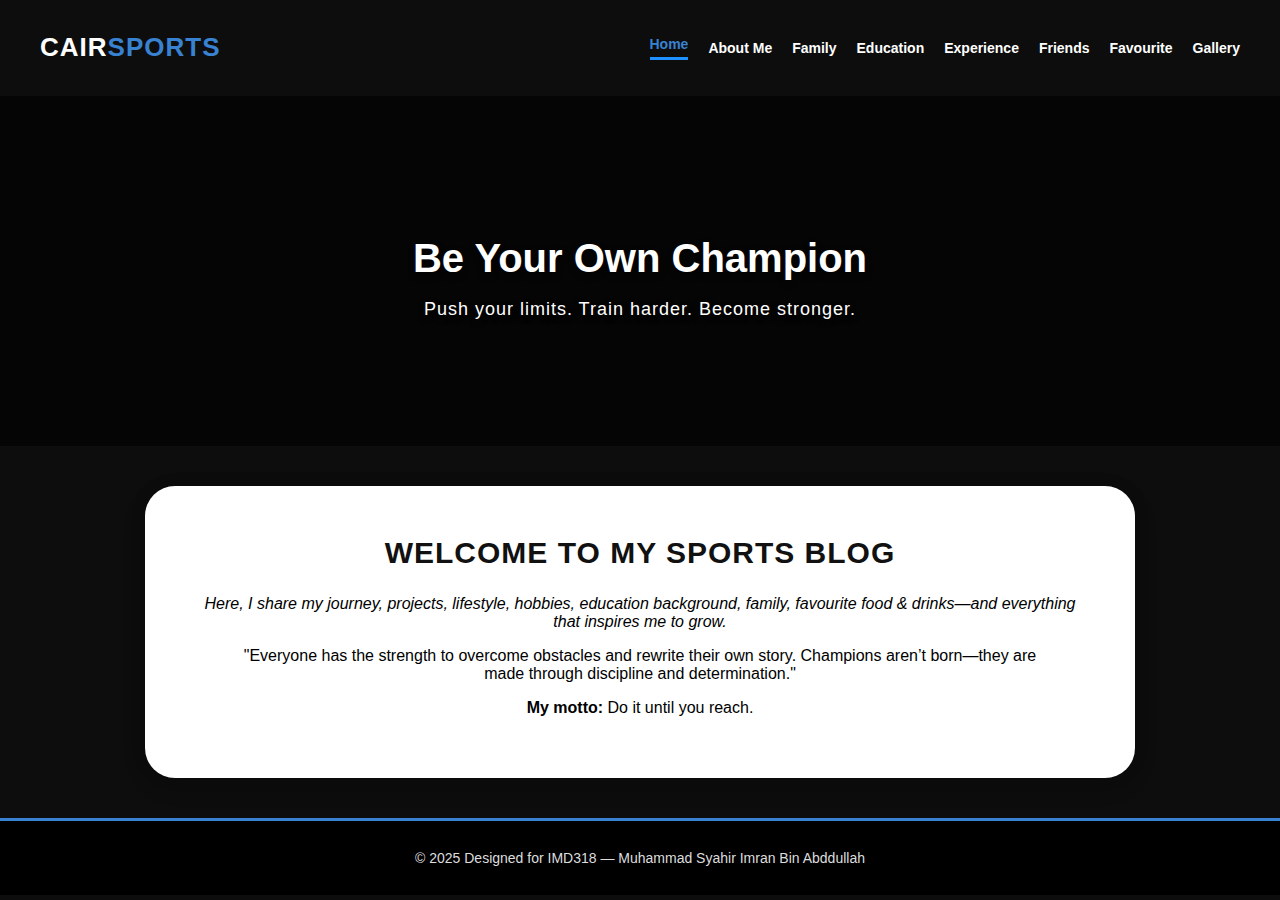
<file: index.html>
<!DOCTYPE html>
<html>
<head>
    <link rel="stylesheet" href="style.css">
    <title>Home - Cair's Sports Blog</title>
</head>

<body

<!-- HEADER -->
<header class="header">
    <h1 class="logo">CAIR<span>SPORTS</span></h1>

    <nav class="navbar">
        <a href="index.html" class="active">Home</a>
        <a href="aboutme.html">About Me</a>
        <a href="family.html">Family</a>
        <a href="education.html">Education</a>
        <a href="experience.html">Experience</a>
        <a href="friends.html">Friends</a>
        <a href="favourite.html">Favourite</a>
        <a href="gallery.html">Gallery</a>
    </nav>
</header>

<!-- HERO BANNER -->
<section class="hero">
    <div class="hero-text">
        <h2>Be Your Own Champion</h2>
        <p>Push your limits. Train harder. Become stronger.</p>
    </div>
</section>

<!-- MAIN CONTENT -->
<div class="content nike-card">
    <h2>Welcome to My Sports Blog</h2>

    <p class="intro">
        <em>Here, I share my journey, projects, lifestyle, hobbies, education background,
        family, favourite food & drinks—and everything that inspires me to grow.</em>
    </p>

    <blockquote class="nike-quote">
        <span class="quote-line"></span>
        "Everyone has the strength to overcome obstacles and rewrite their own story.
        Champions aren’t born—they are made through discipline and determination."
    </blockquote>

    <p class="motto"><strong>My motto:</strong> Do it until you reach.</p>
</div>

<!-- FOOTER -->
<footer class="footer">
    <p>&copy; 2025 Designed for IMD318 — Muhammad Syahir Imran Bin Abddullah</p>
</footer>

</body>
</html>
</file>
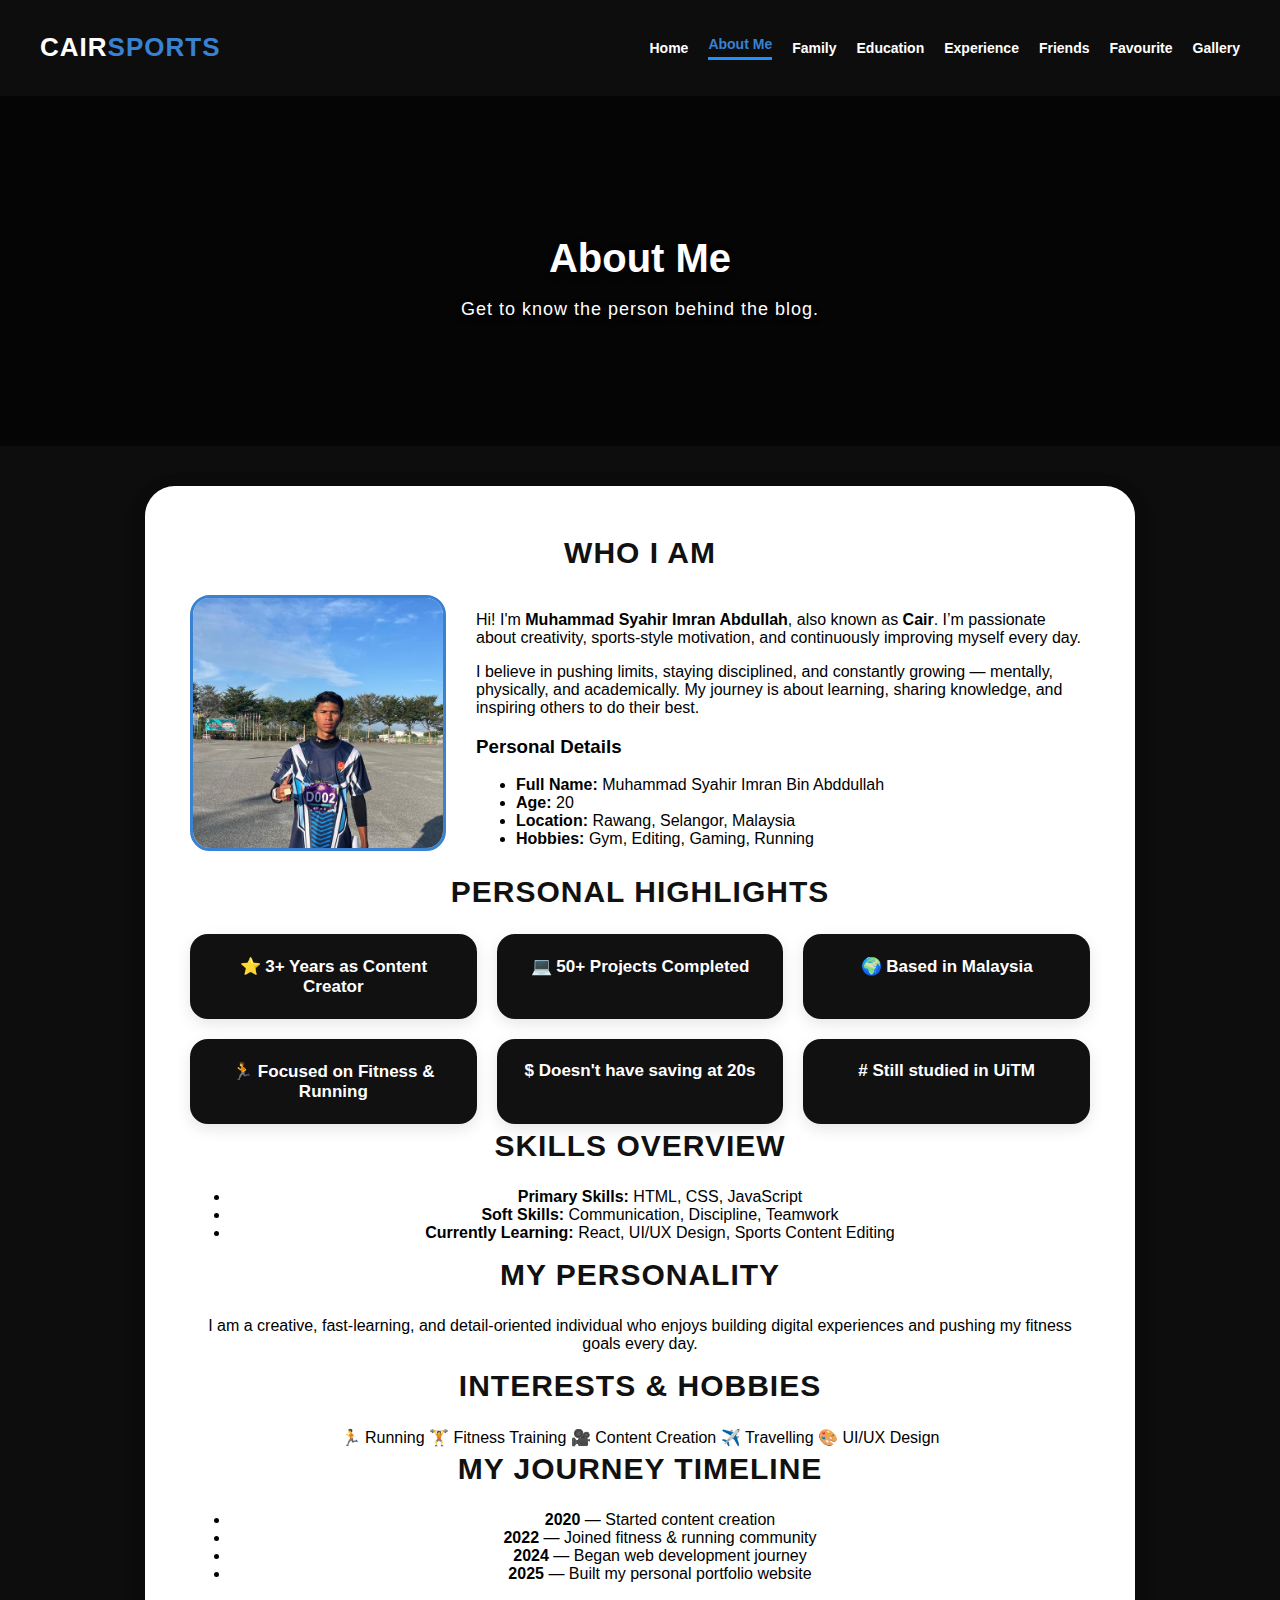
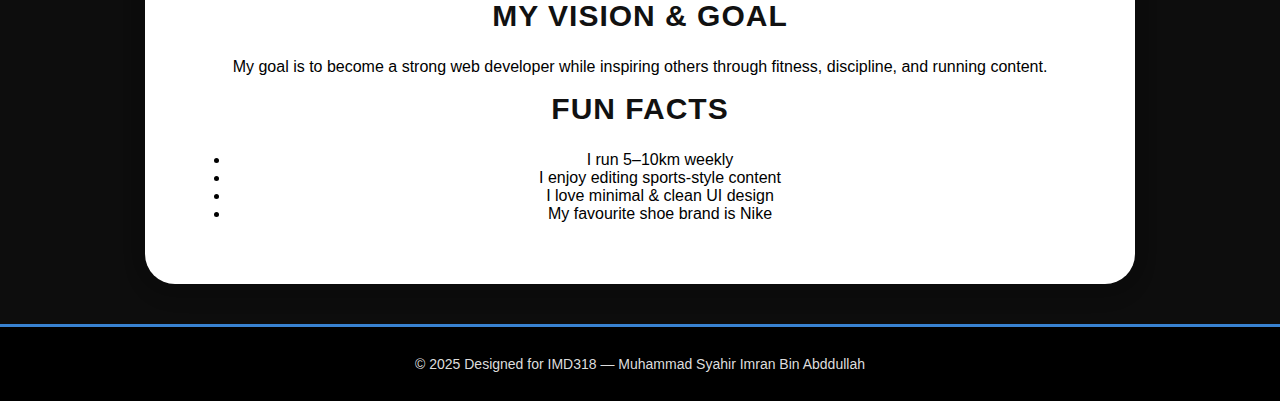
<file: aboutme.html>
<!DOCTYPE html>
<html lang="en">
<head>
    <meta charset="UTF-8">
    <meta-name="viewport" content="width=device-width, initial-scale=1.0">
    <title>About Me - Cair's Sports Blog</title>
    <link rel="stylesheet" href="style.css">
</head>

<body>

<!-- HEADER -->
<header class="header">
    <h1 class="logo">CAIR<span>SPORTS</span></h1>

    <nav class="navbar">
        <a href="index.html">Home</a>
        <a href="aboutme.html" class="active">About Me</a>
        <a href="family.html">Family</a>
        <a href="education.html">Education</a>
        <a href="experience.html">Experience</a>
        <a href="friends.html">Friends</a>
        <a href="favourite.html">Favourite</a>
        <a href="gallery.html">Gallery</a>
    </nav>
</header>

<!-- HERO BANNER -->
<section class="hero">
    <div class="hero-text">
        <h2>About Me</h2>
        <p>Get to know the person behind the blog.</p>
    </div>
</section>

<!-- MAIN CONTENT -->
<div class="content nike-card">

    <h2>Who I Am</h2>

    <div class="about-layout">

        <!-- PROFILE PHOTO -->
        <div class="about-image">
            <img src="yourphoto.jpg" alt="Profile Photo">
        </div>

        <!-- ABOUT INFO -->
        <div class="about-info">
            <p>
                Hi! I'm <b>Muhammad Syahir Imran Abdullah</b>, also known as <b>Cair</b>.  
                I’m passionate about creativity, sports-style motivation, 
                and continuously improving myself every day.
            </p>

            <p>
                I believe in pushing limits, staying disciplined, and constantly growing —  
                mentally, physically, and academically. My journey is about learning,  
                sharing knowledge, and inspiring others to do their best.
            </p>

            <h3>Personal Details</h3>
            <ul>
                <li><b>Full Name:</b> Muhammad Syahir Imran Bin Abddullah</li>
                <li><b>Age:</b> 20</li>
                <li><b>Location:</b> Rawang, Selangor, Malaysia</li>
                <li><b>Hobbies:</b> Gym, Editing, Gaming, Running</li>
            </ul>
        </div>

    </div>


    <!-- 1. PERSONAL HIGHLIGHTS -->
    <h2>Personal Highlights</h2>
    <div class="highlight-cards">
        <div class="card">⭐ 3+ Years as Content Creator</div>
        <div class="card">💻 50+ Projects Completed</div>
        <div class="card">🌍 Based in Malaysia</div>
        <div class="card">🏃 Focused on Fitness & Running</div>
        <div class="card">$ Doesn't have saving at 20s</div>
        <div class="card"># Still studied in UiTM</div>
    </div>


    <!-- 2. SKILLS OVERVIEW -->
    <h2>Skills Overview</h2>
    <ul class="skills-list">
        <li><b>Primary Skills:</b> HTML, CSS, JavaScript</li>
        <li><b>Soft Skills:</b> Communication, Discipline, Teamwork</li>
        <li><b>Currently Learning:</b> React, UI/UX Design, Sports Content Editing</li>
    </ul>


    <!-- 3. PERSONALITY -->
    <h2>My Personality</h2>
    <p class="personality">
        I am a creative, fast-learning, and detail-oriented individual who enjoys building
        digital experiences and pushing my fitness goals every day.
    </p>


    <!-- 4. INTERESTS / HOBBIES -->
    <h2>Interests & Hobbies</h2>
    <div class="hobby-tags">
        <span>🏃 Running</span>
        <span>🏋️ Fitness Training</span>
        <span>🎥 Content Creation</span>
        <span>✈️ Travelling</span>
        <span>🎨 UI/UX Design</span>
    </div>


    <!-- 5. TIMELINE -->
    <h2>My Journey Timeline</h2>
    <ul class="timeline">
        <li><b>2020</b> — Started content creation</li>
        <li><b>2022</b> — Joined fitness & running community</li>
        <li><b>2024</b> — Began web development journey</li>
        <li><b>2025</b> — Built my personal portfolio website</li>
    </ul>


    <!-- 6. VISION / GOAL -->
    <h2>My Vision & Goal</h2>
    <p class="vision">
        My goal is to become a strong web developer while inspiring others  
        through fitness, discipline, and running content.
    </p>


    <!-- 7. FUN FACTS -->
    <h2>Fun Facts</h2>
    <ul class="fun-facts">
        <li>I run 5–10km weekly</li>
        <li>I enjoy editing sports-style content</li>
        <li>I love minimal & clean UI design</li>
        <li>My favourite shoe brand is Nike</li>
    </ul>

</div>

<!-- FOOTER -->
<footer class="footer">
    <p>&copy; 2025 Designed for IMD318 — Muhammad Syahir Imran Bin Abddullah</p>
</footer>

</body>
</html>
</file>
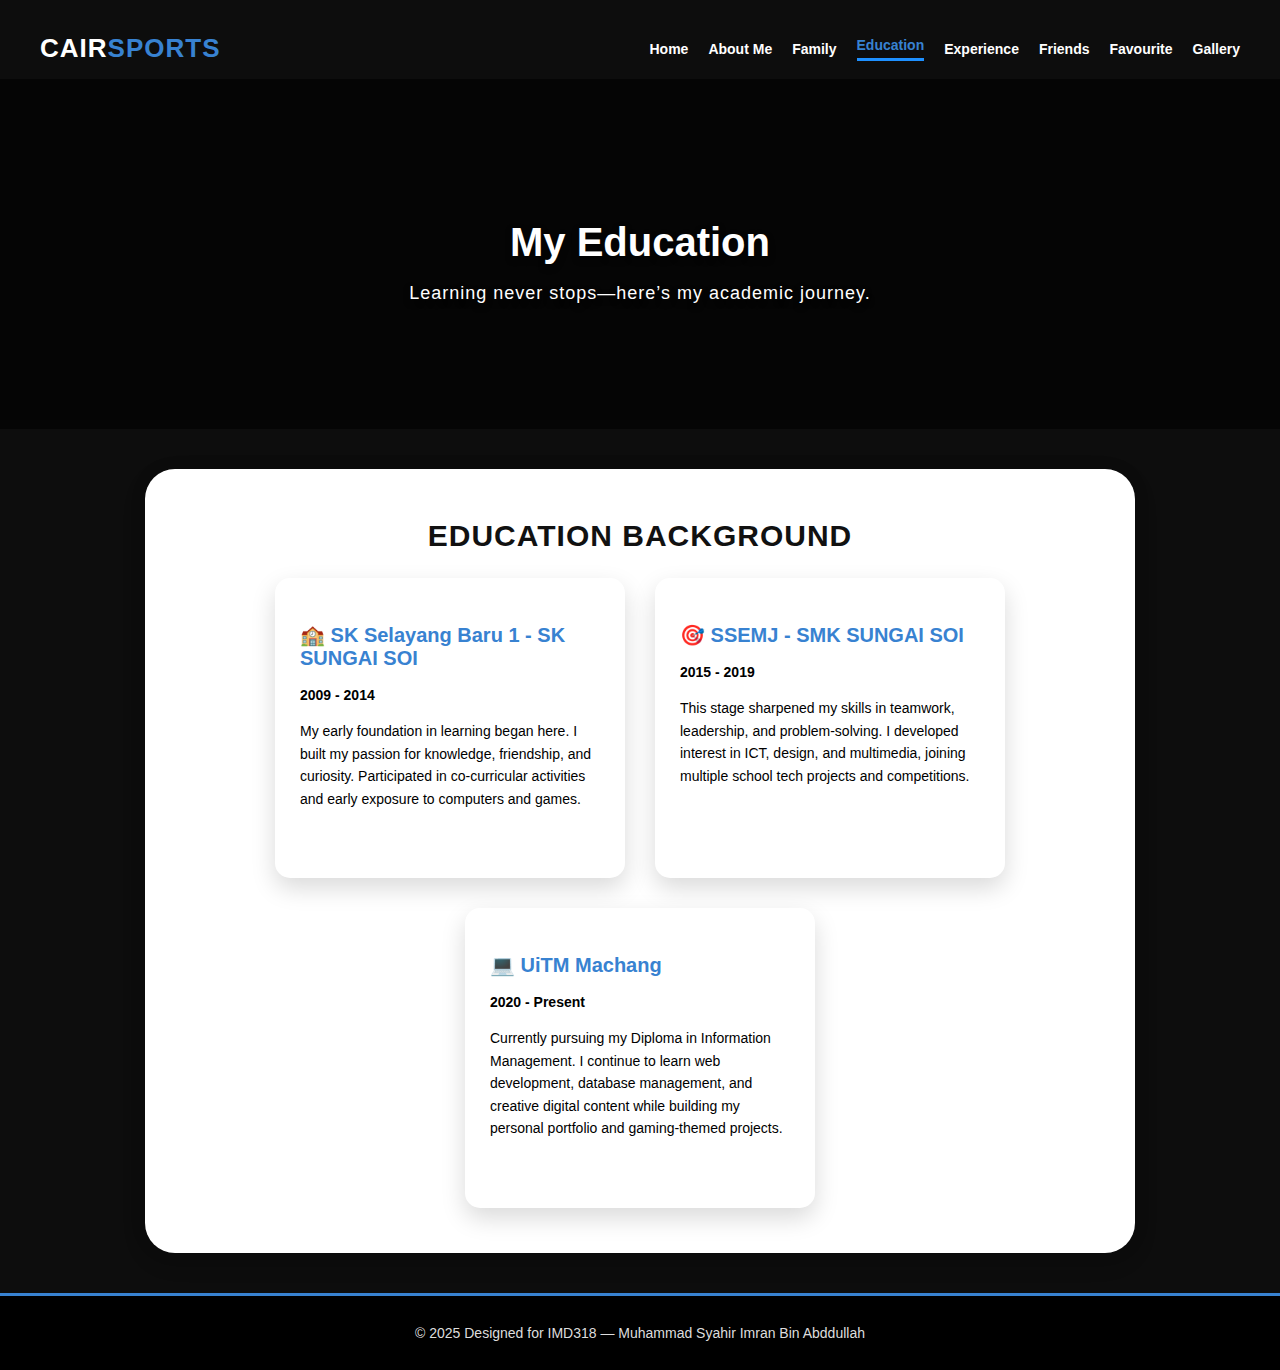
<file: education.html>
<!DOCTYPE html>
<html lang="en">
<head>
    <meta charset="UTF-8">
    <meta name="viewport" content="width=device-width, initial-scale=1.0">
    <title>Education - Cair's Sports Blog</title>
    <link rel="stylesheet" href="style.css">
</head>

<body>

<header class="header">
    <div class="logo">CAIR<span>SPORTS</span></div>
    <nav class="navbar">
        <a href="index.html">Home</a>
        <a href="about.html">About Me</a>
        <a href="family.html">Family</a>
        <a href="education.html" class="active">Education</a>
        <a href="experience.html">Experience</a>
        <a href="friends.html">Friends</a>
        <a href="favourite.html">Favourite</a>
        <a href="gallery.html">Gallery</a>
    </nav>
</header>

<section class="hero">
<div class="hero-text">
 <h2>My Education</h2>
 <p>Learning never stops—here’s my academic journey.</p>
</div>
</section>

<div class="content nike-card">

<h2>Education Background</h2>

<div id="card-view-container" class="education-layout">

<div class="education-item education-card-clickable" id="edu1-card">
<h3>🏫 SK Selayang Baru 1 - SK SUNGAI SOI</h3>
 <p><strong>2009 - 2014</strong></p>
<p>
My early foundation in learning began here. I built my passion for knowledge, friendship, and curiosity. Participated in co-curricular activities and early exposure to computers and games.
</p>
</div>

 <div class="education-item education-card-clickable" id="edu2-card">
 <h3>🎯 SSEMJ - SMK SUNGAI SOI</h3>
<p><strong>2015 - 2019</strong></p>
 <p>
 This stage sharpened my skills in teamwork, leadership, and problem-solving. I developed interest in ICT, design, and multimedia, joining multiple school tech projects and competitions.
 </p>
 </div>

<div class="education-item education-card-clickable" id="edu3-card">
 <h3>💻 UiTM Machang</h3>
<p><strong>2020 - Present</strong></p>
<p>
Currently pursuing my Diploma in Information Management. I continue to learn web development, database management, and creative digital content while building my personal portfolio and gaming-themed projects.
 </p>
 </div>

 </div>
 <div id="detail-view-container" style="display: none;">
 <button id="back-button-education">← Back to Education</button>

 <div id="detail-content-education" class="detail-layout">
 </div>
 </div>
</div>
<footer class="footer">
<p>&copy; 2025 Designed for IMD318 — Muhammad Syahir Imran Bin Abddullah</p>
</footer>

<script src="script.js"></script>

</body>
</html>
</file>
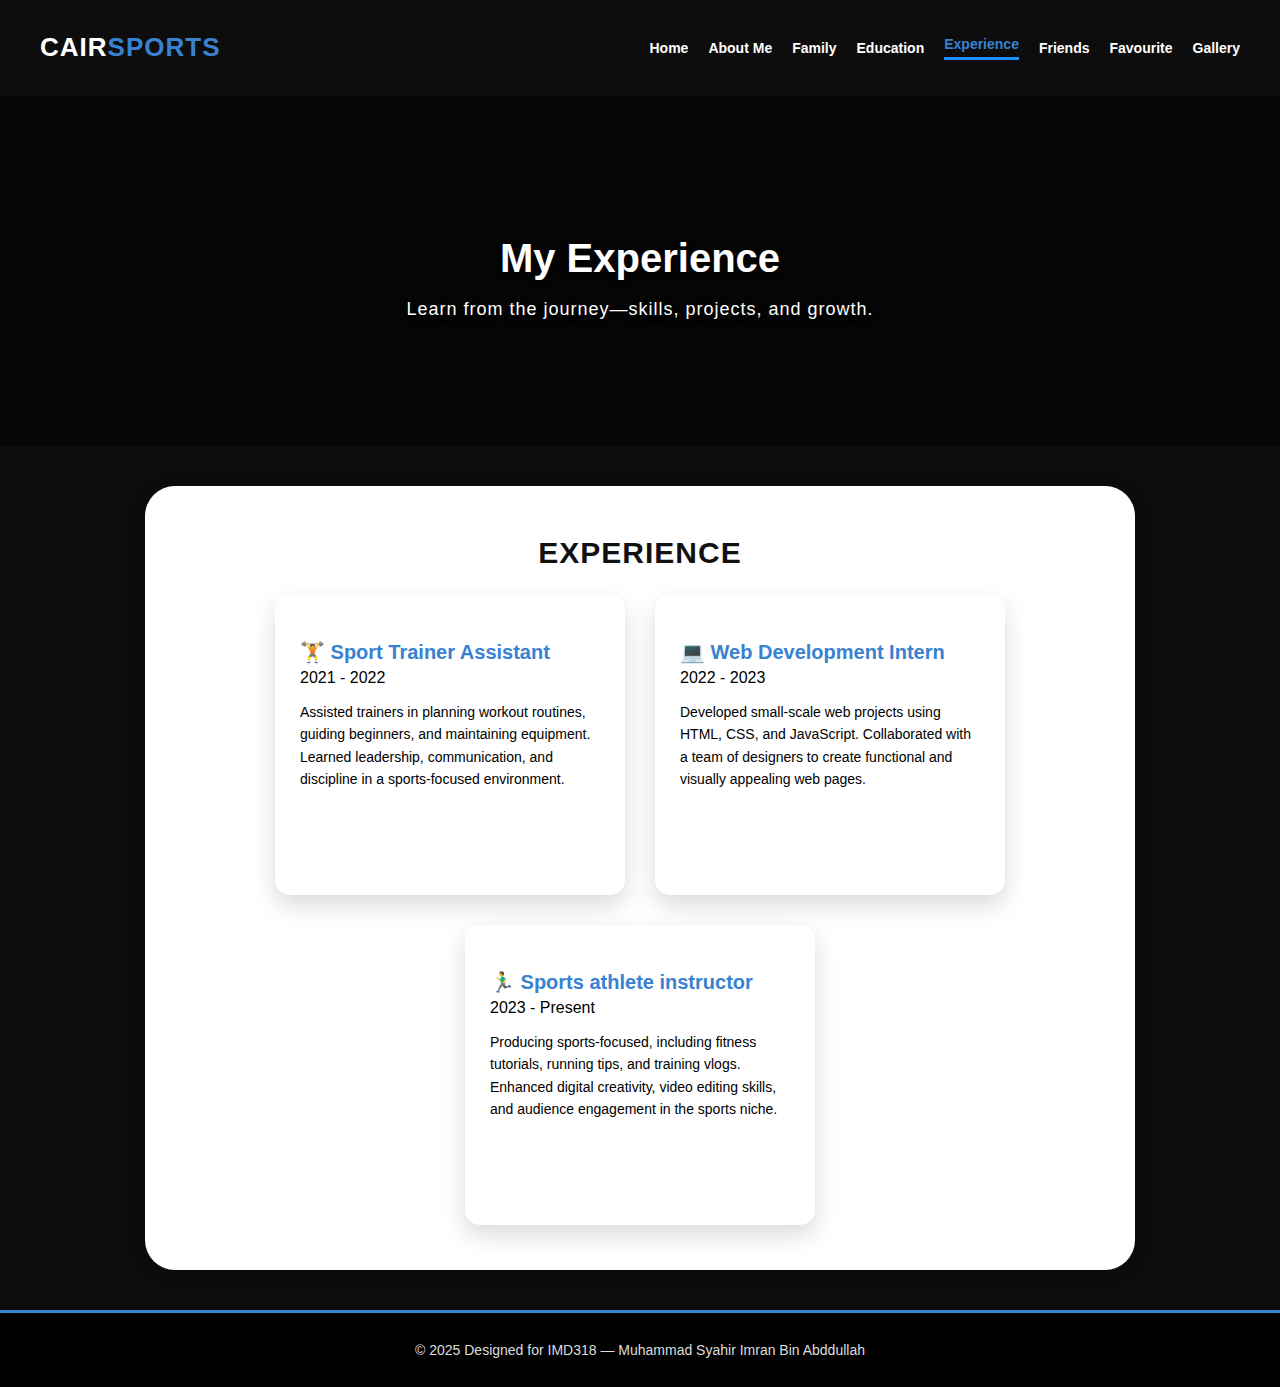
<file: experience.html>
<!DOCTYPE html>
<html lang="en">
<head>
    <meta charset="UTF-8">
    <meta name="viewport" content="width=device-width, initial-scale=1.0">
    <title>Experience - Cair's Sports Blog</title>
    <link rel="stylesheet" href="style.css">
</head>
<body>

<!-- HEADER -->
<header class="header">
    <h1 class="logo">CAIR<span>SPORTS</span></h1>

    <nav class="navbar">
        <a href="index.html">Home</a>
        <a href="aboutme.html">About Me</a>
        <a href="family.html">Family</a>
        <a href="education.html">Education</a>
        <a href="experience.html" class="active">Experience</a>
        <a href="friends.html">Friends</a>
        <a href="favourite.html">Favourite</a>
        <a href="gallery.html">Gallery</a>
    </nav>
</header>

<!-- HERO BANNER -->
<section class="hero">
    <div class="hero-text">
        <h2>My Experience</h2>
        <p>Learn from the journey—skills, projects, and growth.</p>
    </div>
</section>

<!-- MAIN CONTENT -->
<div class="content nike-card">

    <h2>Experience</h2>

    <div class="experience-layout">

        <!-- EXPERIENCE ITEM 1 -->
        <div class="experience-item">
            <h3>🏋️ Sport Trainer Assistant</h3>
            <span>2021 - 2022</span>
            <p>
                Assisted trainers in planning workout routines, guiding beginners, and maintaining equipment.
                Learned leadership, communication, and discipline in a sports-focused environment.
            </p>
        </div>

        <!-- EXPERIENCE ITEM 2 -->
        <div class="experience-item">
            <h3>💻 Web Development Intern</h3>
            <span>2022 - 2023</span>
            <p>
                Developed small-scale web projects using HTML, CSS, and JavaScript. Collaborated with a team of designers
                to create functional and visually appealing web pages.
            </p>
        </div>

        <!-- EXPERIENCE ITEM 3 -->
        <div class="experience-item">
            <h3>🏃‍♂️ Sports athlete instructor</h3>
            <span>2023 - Present</span>
            <p>
                Producing sports-focused, including fitness tutorials, running tips, and training vlogs.  
                Enhanced digital creativity, video editing skills, and audience engagement in the sports niche.
            </p>
        </div>

    </div>
</div>

<!-- FOOTER -->
<footer class="footer">
    <p>&copy; 2025 Designed for IMD318 — Muhammad Syahir Imran Bin Abddullah</p>
</footer>

</body>
</html>
</file>
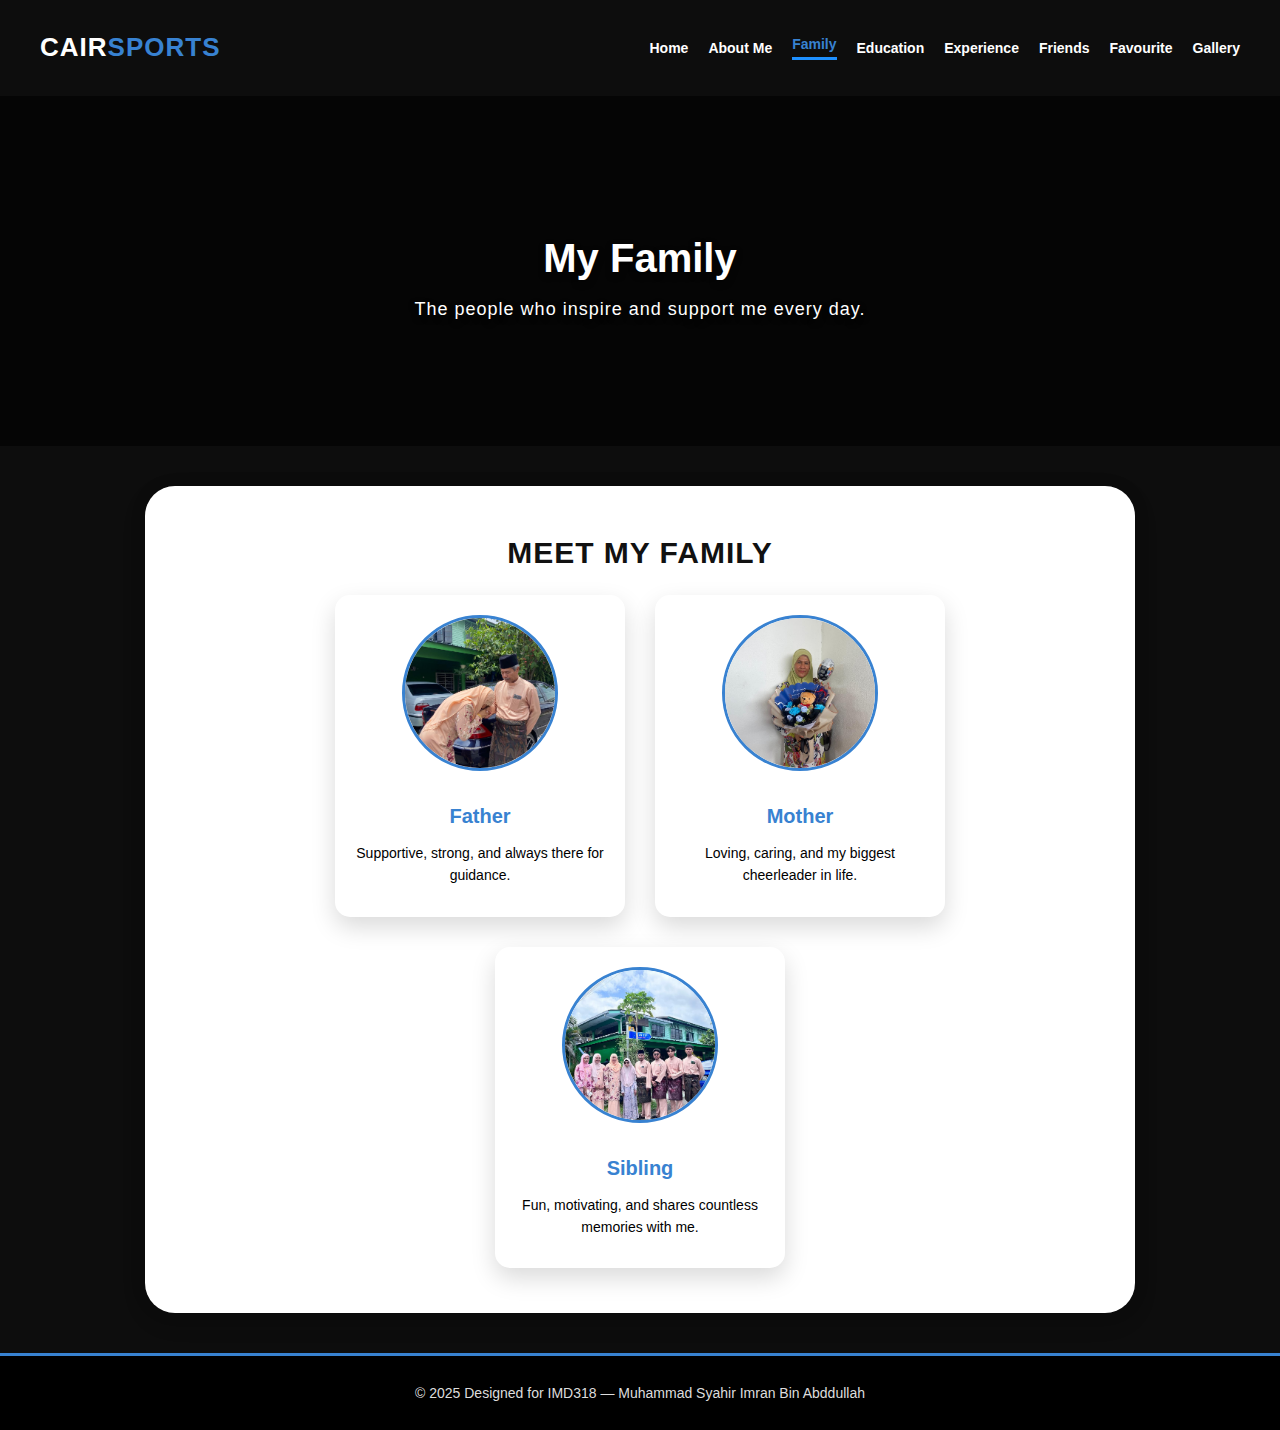
<file: family.html>
<!DOCTYPE html>
<html lang="en">
<head>
    <meta charset="UTF-8">
    <meta name="viewport" content="width=device-width, initial-scale=1.0">
    <title>Family - Cair's Sports Blog</title>
    <link rel="stylesheet" href="style.css">
</head>

<body>

<header class="header">
    <h1 class="logo">CAIR<span>SPORTS</span></h1>

    <nav class="navbar">
        <a href="index.html">Home</a>
        <a href="aboutme.html">About Me</a>
        <a href="family.html" class="active">Family</a>
        <a href="education.html">Education</a>
        <a href="experience.html">Experience</a>
        <a href="friends.html">Friends</a>
        <a href="favourite.html">Favourite</a>
        <a href="gallery.html">Gallery</a>
    </nav>
</header>

<section class="hero">
    <div class="hero-text">
        <h2>My Family</h2>
        <p>The people who inspire and support me every day.</p>
    </div>
</section>

<div class="content nike-card">

    <h2>Meet My Family</h2>

    <div id="card-view-container" class="family-layout">

        <div class="family-member family-card" id="father-card">
            <img src="father.jpg" alt="Father Photo">
            <h3>Father</h3>
            <p>Supportive, strong, and always there for guidance.</p>
        </div>

        <div class="family-member family-card" id="mother-card">
            <img src="mother.jpg" alt="Mother Photo">
            <h3>Mother</h3>
            <p>Loving, caring, and my biggest cheerleader in life.</p>
        </div>

        <div class="family-member family-card" id="sibling-card">
            <img src="sibling.jpg" alt="Sibling Photo">
            <h3>Sibling</h3>
            <p>Fun, motivating, and shares countless memories with me.</p>
        </div>

    </div>
    <div id="detail-view-container" style="display: none;">
        <button id="back-button">← Back to Family</button>

        <div id="detail-content" class="detail-layout">
            </div>
    </div>
    </div>
<footer class="footer">
    <p>&copy; 2025 Designed for IMD318 — Muhammad Syahir Imran Bin Abddullah</p>
</footer>
<script src="script.js"></script>
</body>
</html>
</file>
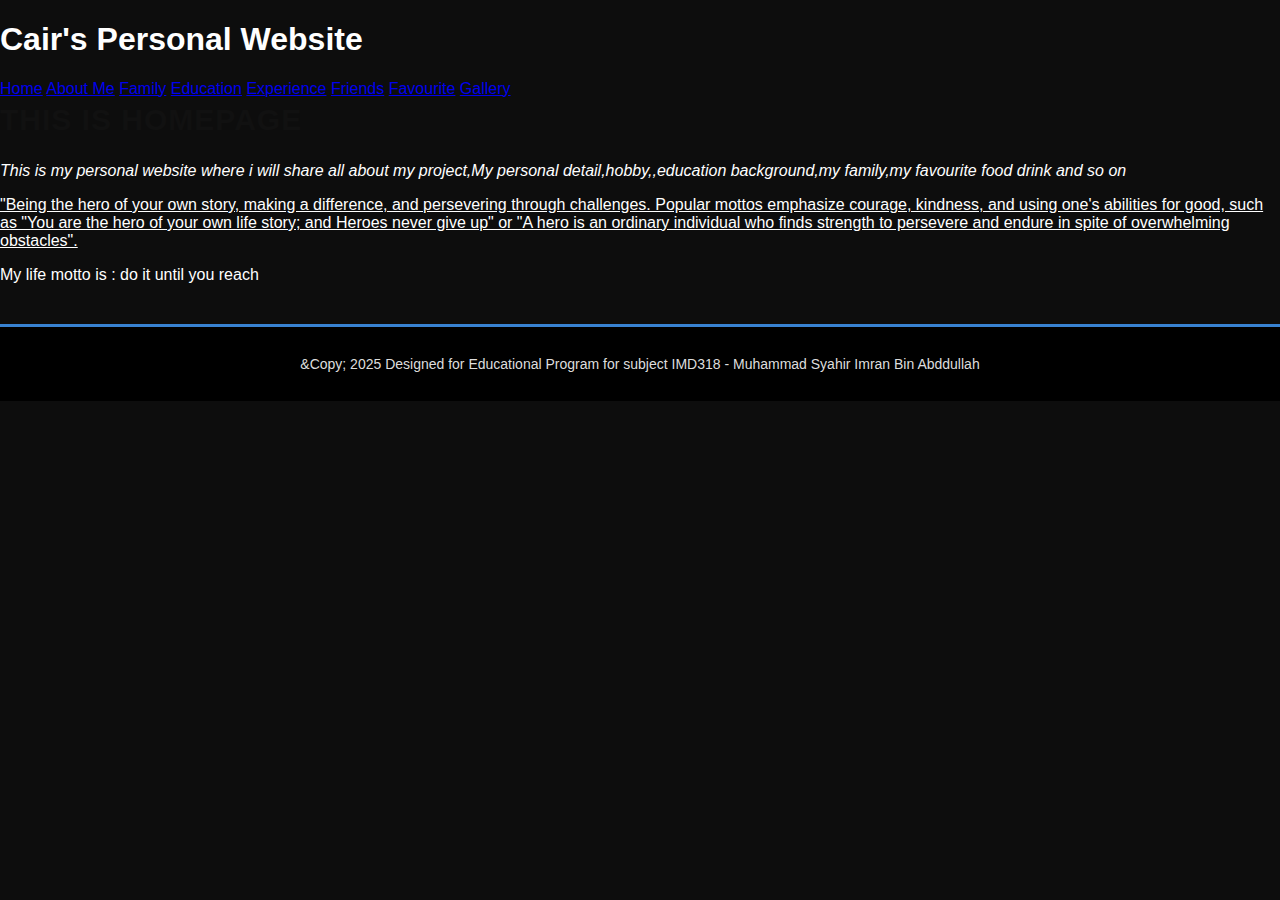
<file: family77.html>
<!DOCTYPE html>
<html>
<head>
	<link rel="stylesheet" href="style.css">
	<title>Home Page</title>
</head>
<body>
<h1><b>Cair's Personal Website</b></h1>

<nav>
	<a href="#Index">Home</a>
	<a href="about me.html">About Me</a>
	<a href="#Family">Family</a>
	<a href="#Education">Education</a>
	<a href="#Experience">Experience</a>
	<a href="#Friends">Friends</a>
	<a href="#Favourite">Favourite</a>
	<a href="#Gallery">Gallery</a>
</nav>

<!--- Website content here--->
<div class="content">
	<h2>This is Homepage</h2>
	<p><em>This is my personal website where i will share all about my project,My personal detail,hobby,,education background,my family,my favourite food drink and so on</em></p>

	<p><u>"Being the hero of your own story, making a difference, and persevering through challenges. Popular mottos emphasize courage, kindness, and using one's abilities for good, such as "You are the hero of your own life story; and Heroes never give up" or "A hero is an ordinary individual who finds strength to persevere and endure in spite of overwhelming obstacles".</u></p>

	<p>My life motto is : do it until you reach</p>
</div>

<footer class="footer">
	<p>&Copy; 2025 Designed for Educational Program for subject IMD318 - Muhammad Syahir Imran Bin Abddullah</p>
</html>
</file>
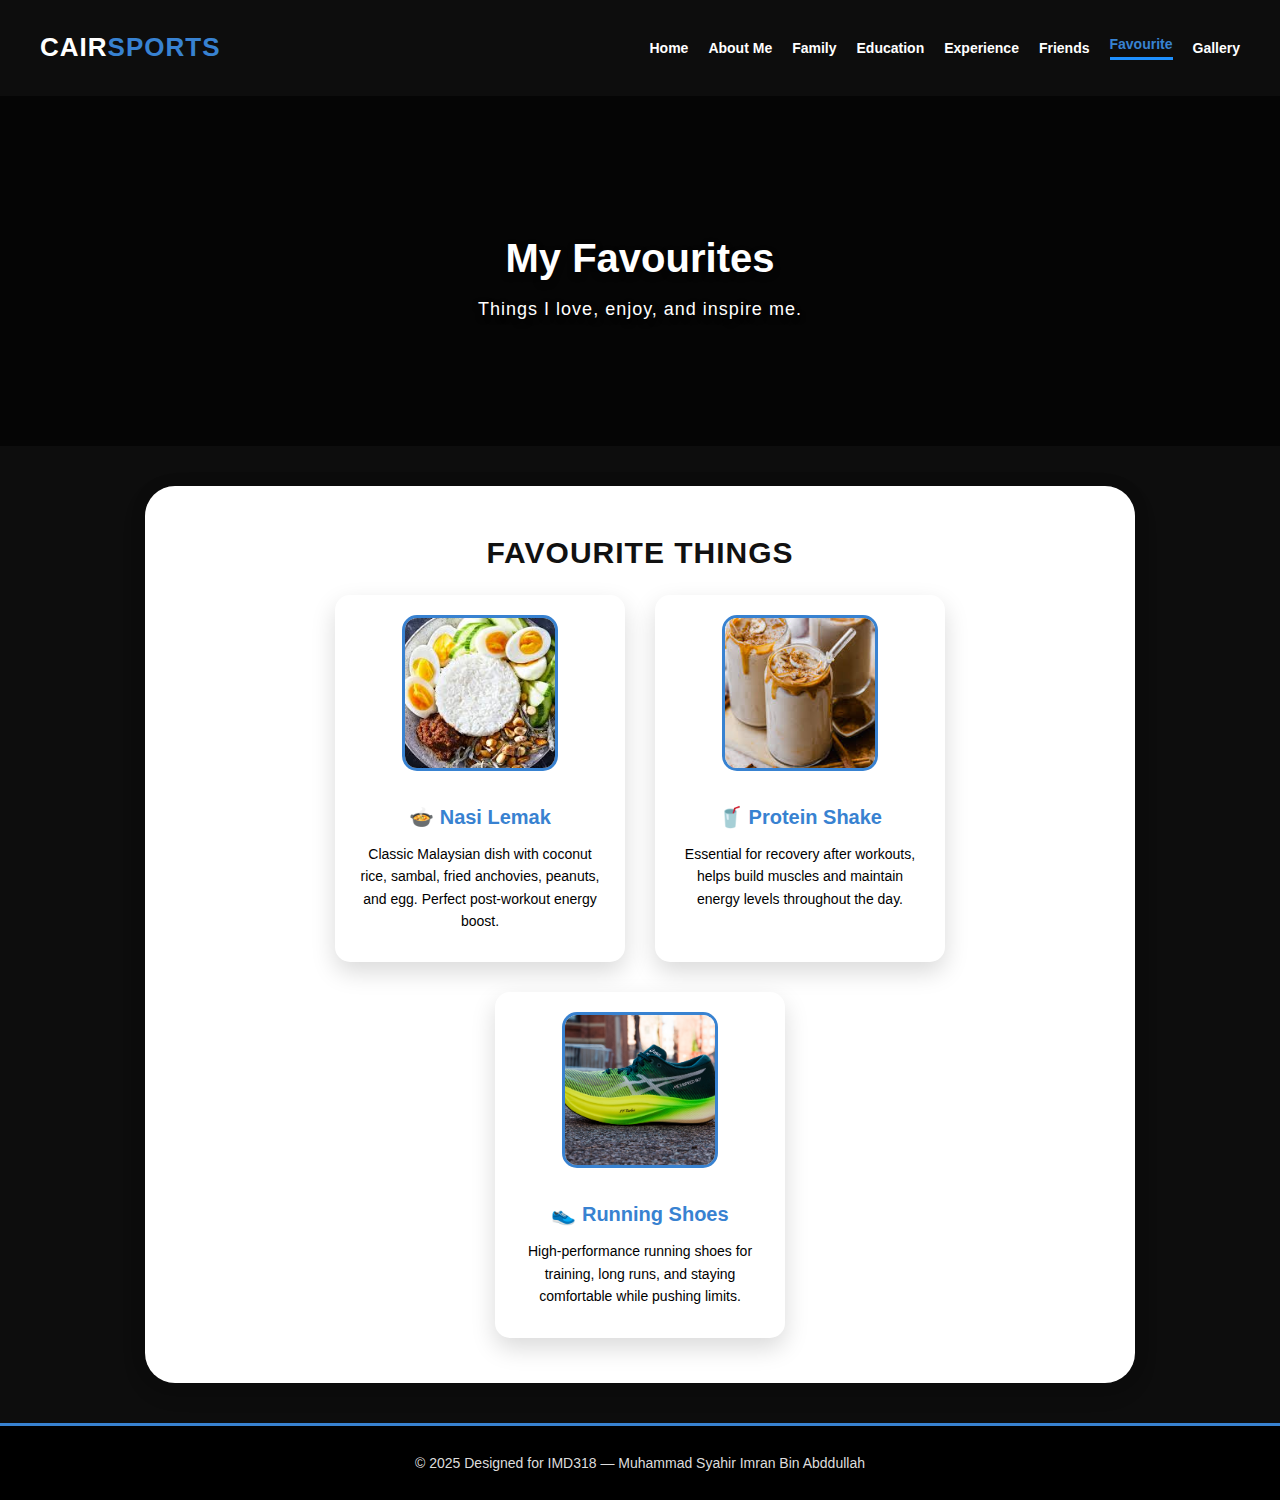
<file: favourite.html>
<!DOCTYPE html>
<html lang="en">
<head>
    <meta charset="UTF-8">
    <meta name="viewport" content="width=device-width, initial-scale=1.0">
    <title>Favourite - Cair's Sports Blog</title>
    <link rel="stylesheet" href="style.css">
</head>
<body>

<!-- HEADER -->
<header class="header">
    <h1 class="logo">CAIR<span>SPORTS</span></h1>

    <nav class="navbar">
        <a href="index.html">Home</a>
        <a href="aboutme.html">About Me</a>
        <a href="family.html">Family</a>
        <a href="education.html">Education</a>
        <a href="experience.html">Experience</a>
        <a href="friends.html">Friends</a>
        <a href="favourite.html" class="active">Favourite</a>
        <a href="gallery.html">Gallery</a>
    </nav>
</header>

<!-- HERO BANNER -->
<section class="hero">
    <div class="hero-text">
        <h2>My Favourites</h2>
        <p>Things I love, enjoy, and inspire me.</p>
    </div>
</section>

<!-- MAIN CONTENT -->
<div class="content nike-card">

    <h2>Favourite Things</h2>

    <div class="favourite-layout">

        <!-- FOOD -->
        <div class="favourite-item">
            <img src="food.jpg" alt="Favourite Food">
            <h3>🍲 Nasi Lemak</h3>
            <p>Classic Malaysian dish with coconut rice, sambal, fried anchovies, peanuts, and egg. Perfect post-workout energy boost.</p>
        </div>

        <!-- DRINK -->
        <div class="favourite-item">
            <img src="drink.jpg" alt="Favourite Drink">
            <h3>🥤 Protein Shake</h3>
            <p>Essential for recovery after workouts, helps build muscles and maintain energy levels throughout the day.</p>
        </div>

        <!-- SPORTS GEAR -->
        <div class="favourite-item">
            <img src="gear.jpg" alt="Favourite Sports Gear">
            <h3>👟 Running Shoes</h3>
            <p>High-performance running shoes for training, long runs, and staying comfortable while pushing limits.</p>
        </div>

    </div>
</div>

<!-- FOOTER -->
<footer class="footer">
    <p>&copy; 2025 Designed for IMD318 — Muhammad Syahir Imran Bin Abddullah</p>
</footer>

</body>
</html>
</file>
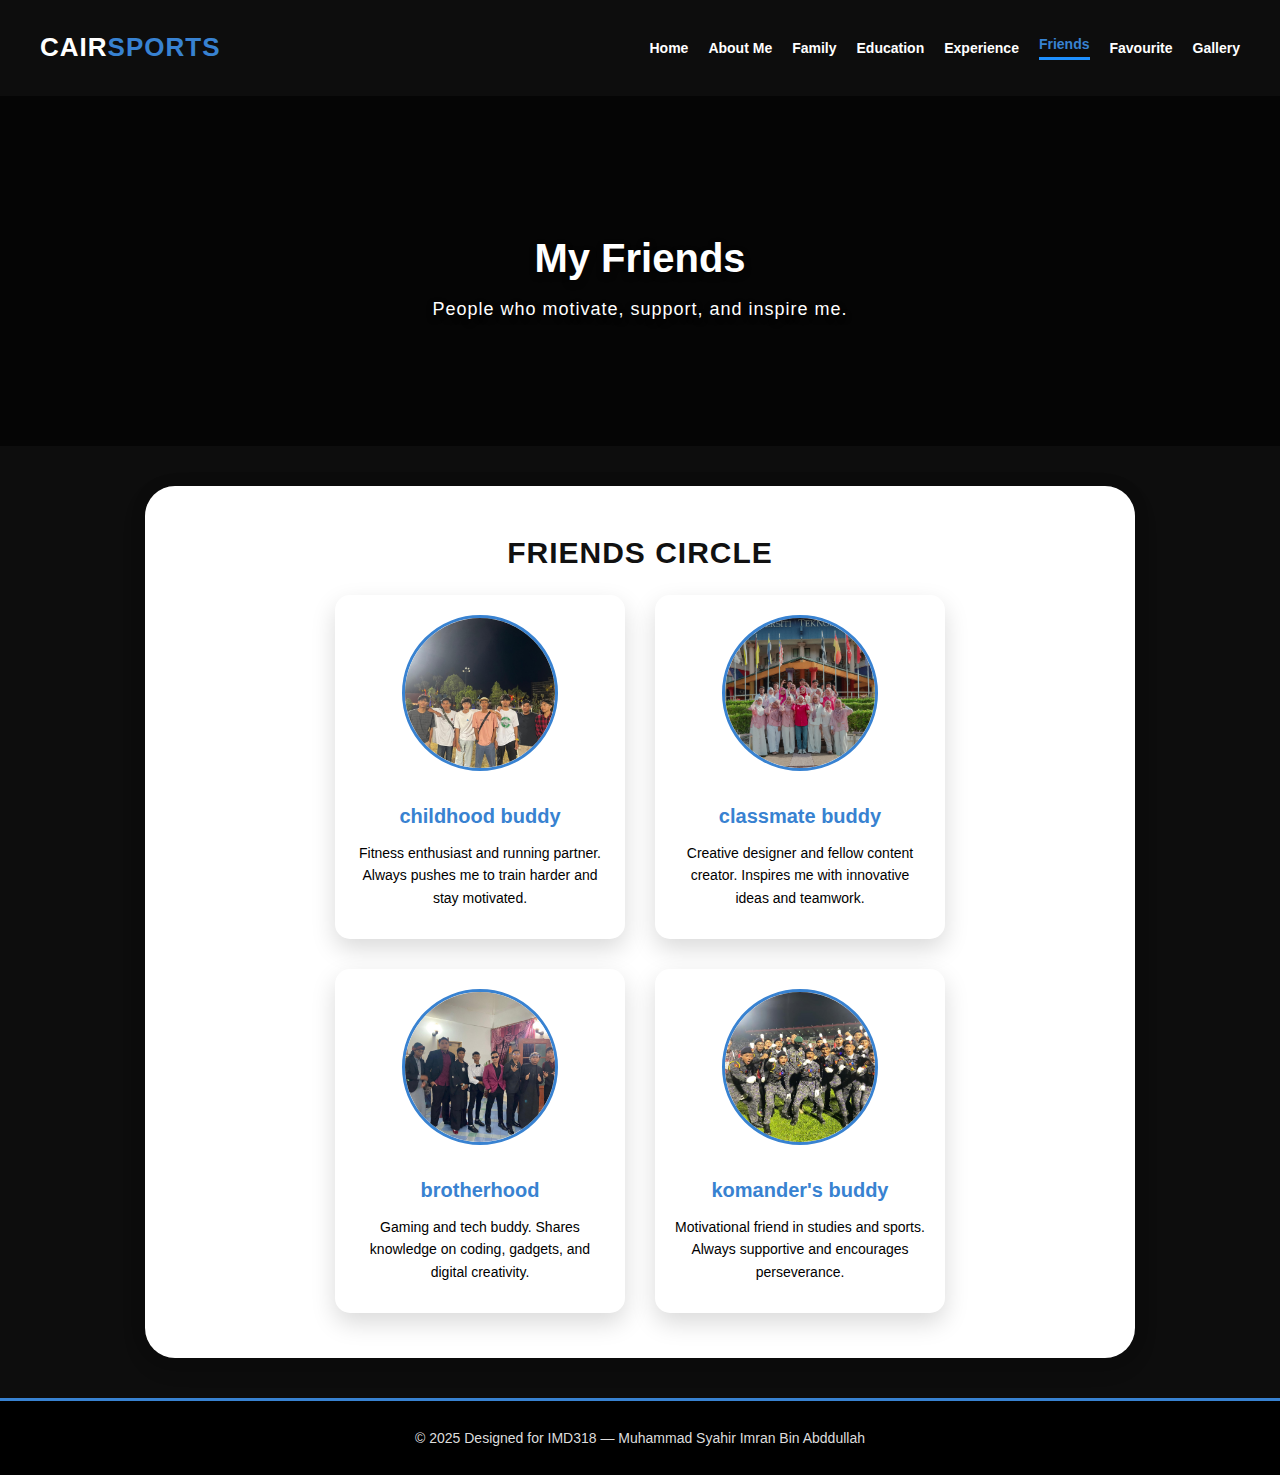
<file: friends.html>
<!DOCTYPE html>
<html lang="en">
<head>
    <meta charset="UTF-8">
    <meta name="viewport" content="width=device-width, initial-scale=1.0">
    <title>Friends - Cair's Sports Blog</title>
    <link rel="stylesheet" href="style.css">
</head>
<body>

<header class="header">
    <h1 class="logo">CAIR<span>SPORTS</span></h1>

    <nav class="navbar">
        <a href="index.html">Home</a>
        <a href="aboutme.html">About Me</a>
        <a href="family.html">Family</a>
        <a href="education.html">Education</a>
        <a href="experience.html">Experience</a>
        <a href="friends.html" class="active">Friends</a>
        <a href="favourite.html">Favourite</a>
        <a href="gallery.html">Gallery</a>
    </nav>
</header>

<section class="hero">
    <div class="hero-text">
        <h2>My Friends</h2>
        <p>People who motivate, support, and inspire me.</p>
    </div>
</section>

<div class="content nike-card">

    <h2>Friends Circle</h2>

    <div id="card-view-container" class="friends-layout">

        <div class="friend-card friend-card-clickable" id="friend1-card">
            <img src="friend1.jpg" alt="Friend 1">
            <h3>childhood buddy</h3>
            <p>Fitness enthusiast and running partner. Always pushes me to train harder and stay motivated.</p>
        </div>

        <div class="friend-card friend-card-clickable" id="friend2-card">
            <img src="friend2.jpg" alt="Friend 2">
            <h3>classmate buddy</h3>
            <p>Creative designer and fellow content creator. Inspires me with innovative ideas and teamwork.</p>
        </div>

        <div class="friend-card friend-card-clickable" id="friend3-card">
            <img src="friend3.jpg" alt="Friend 3">
            <h3>brotherhood</h3>
            <p>Gaming and tech buddy. Shares knowledge on coding, gadgets, and digital creativity.</p>
        </div>

        <div class="friend-card friend-card-clickable" id="friend4-card">
            <img src="friend4.jpg" alt="Friend 4">
            <h3>komander's buddy</h3>
            <p>Motivational friend in studies and sports. Always supportive and encourages perseverance.</p>
        </div>

    </div>
    <div id="detail-view-container" style="display: none;">
        <button id="back-button-friends">← Back to Friends</button>

        <div id="detail-content-friends" class="detail-layout">
            </div>
    </div>
    </div>
<footer class="footer">
    <p>&copy; 2025 Designed for IMD318 — Muhammad Syahir Imran Bin Abddullah</p>
</footer>

<script src="script.js"></script>

</body>
</html>
</file>
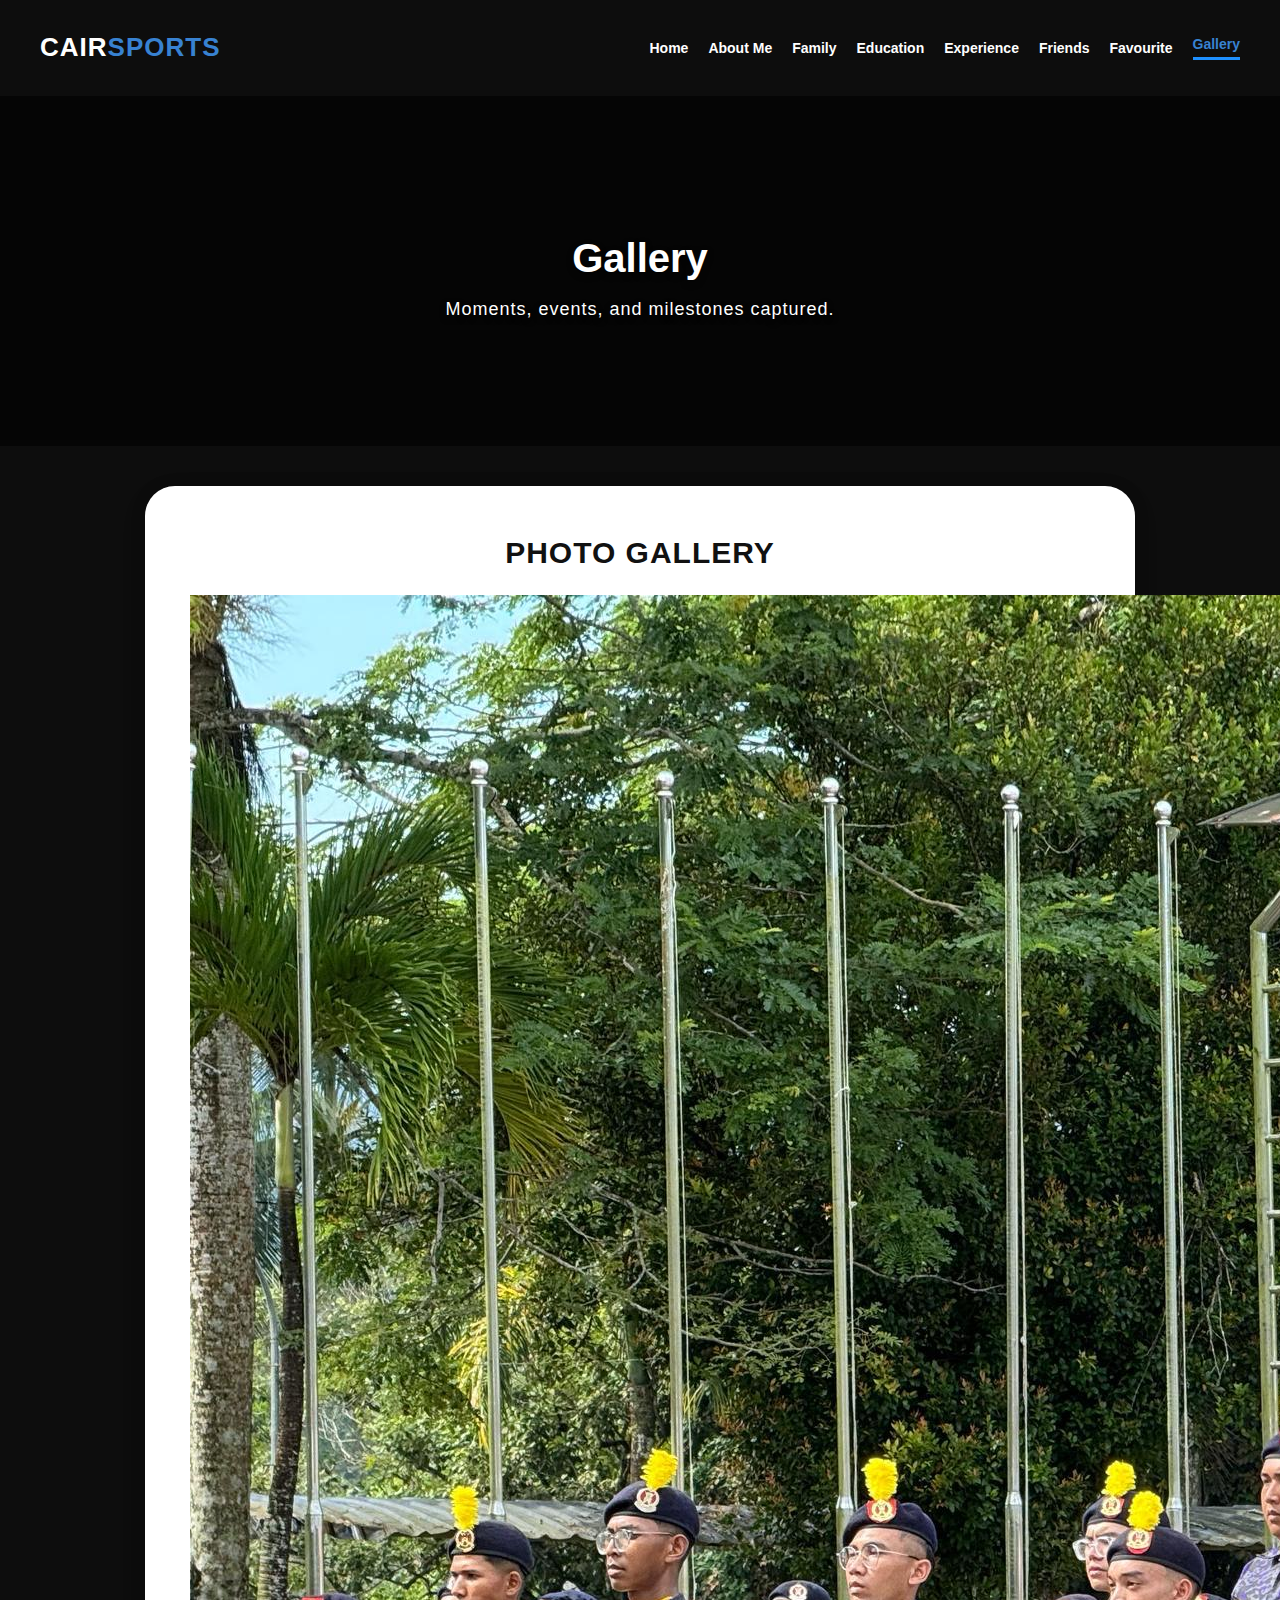
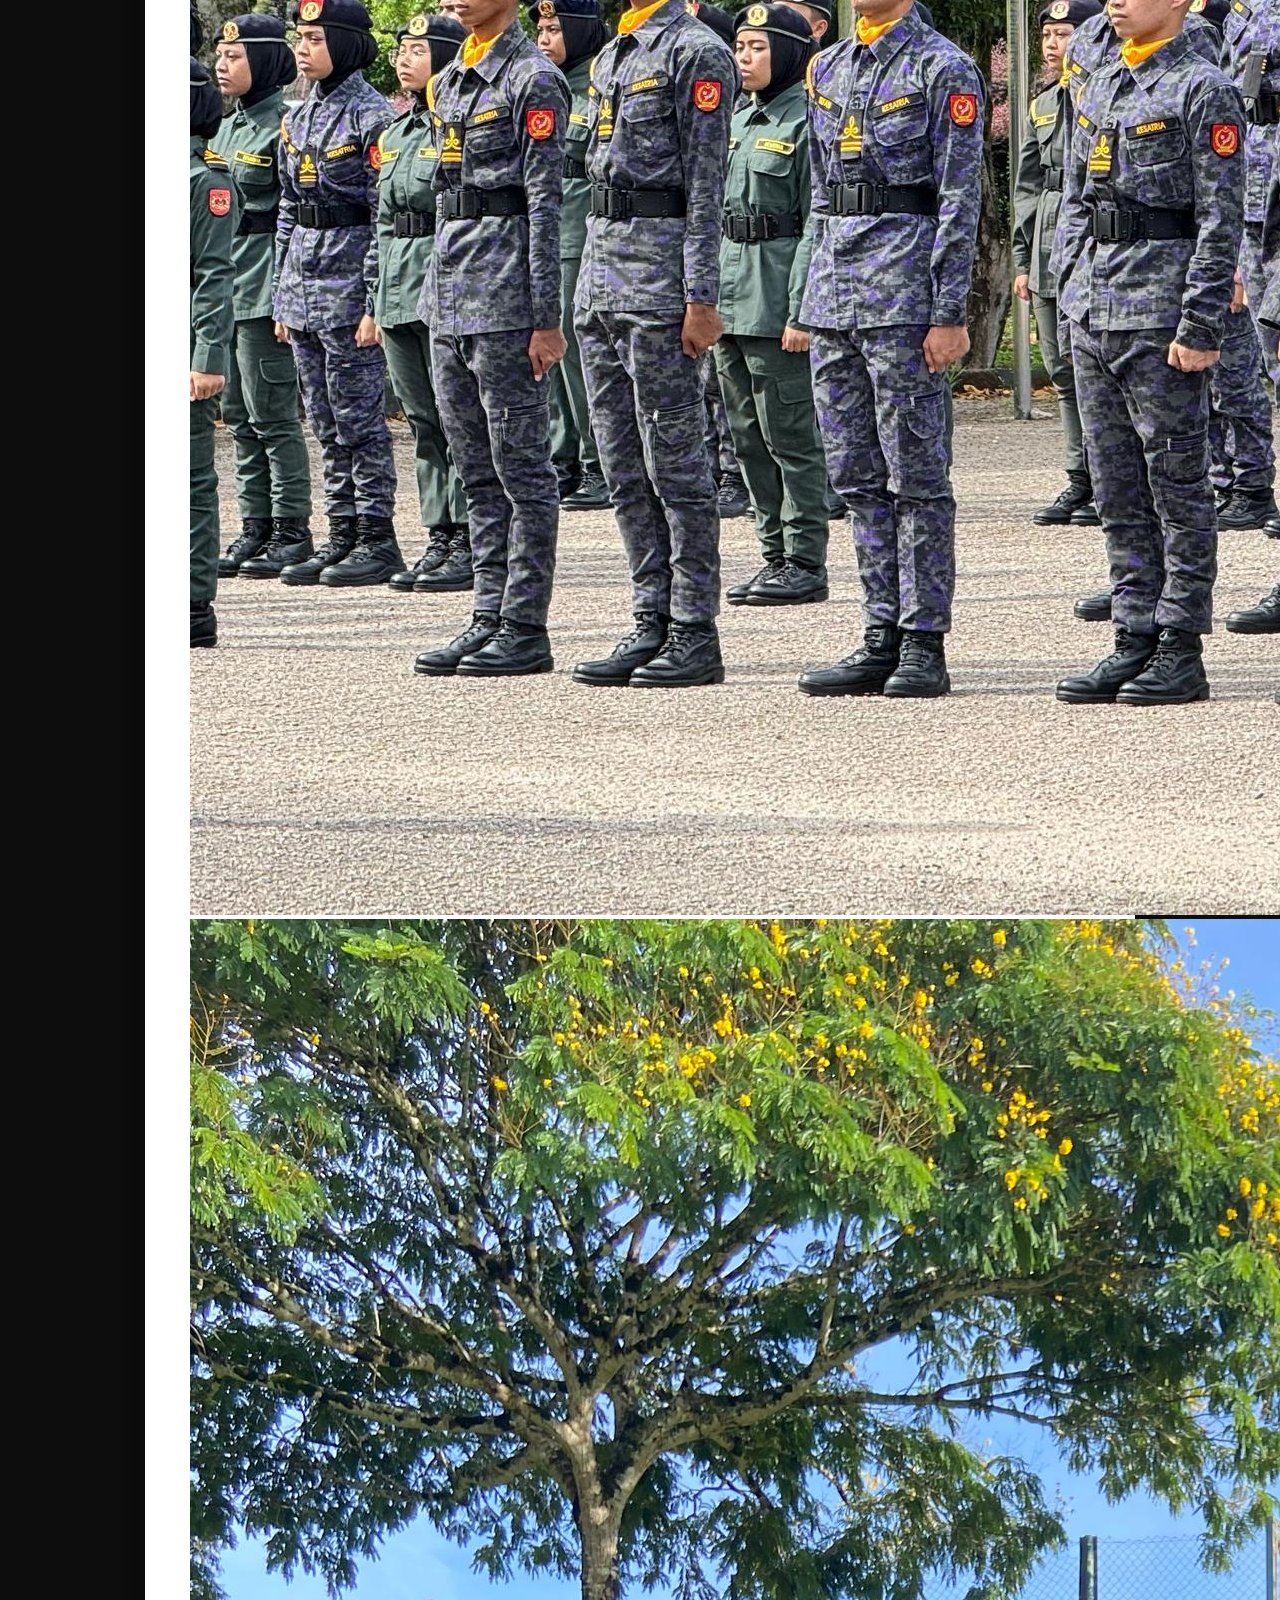
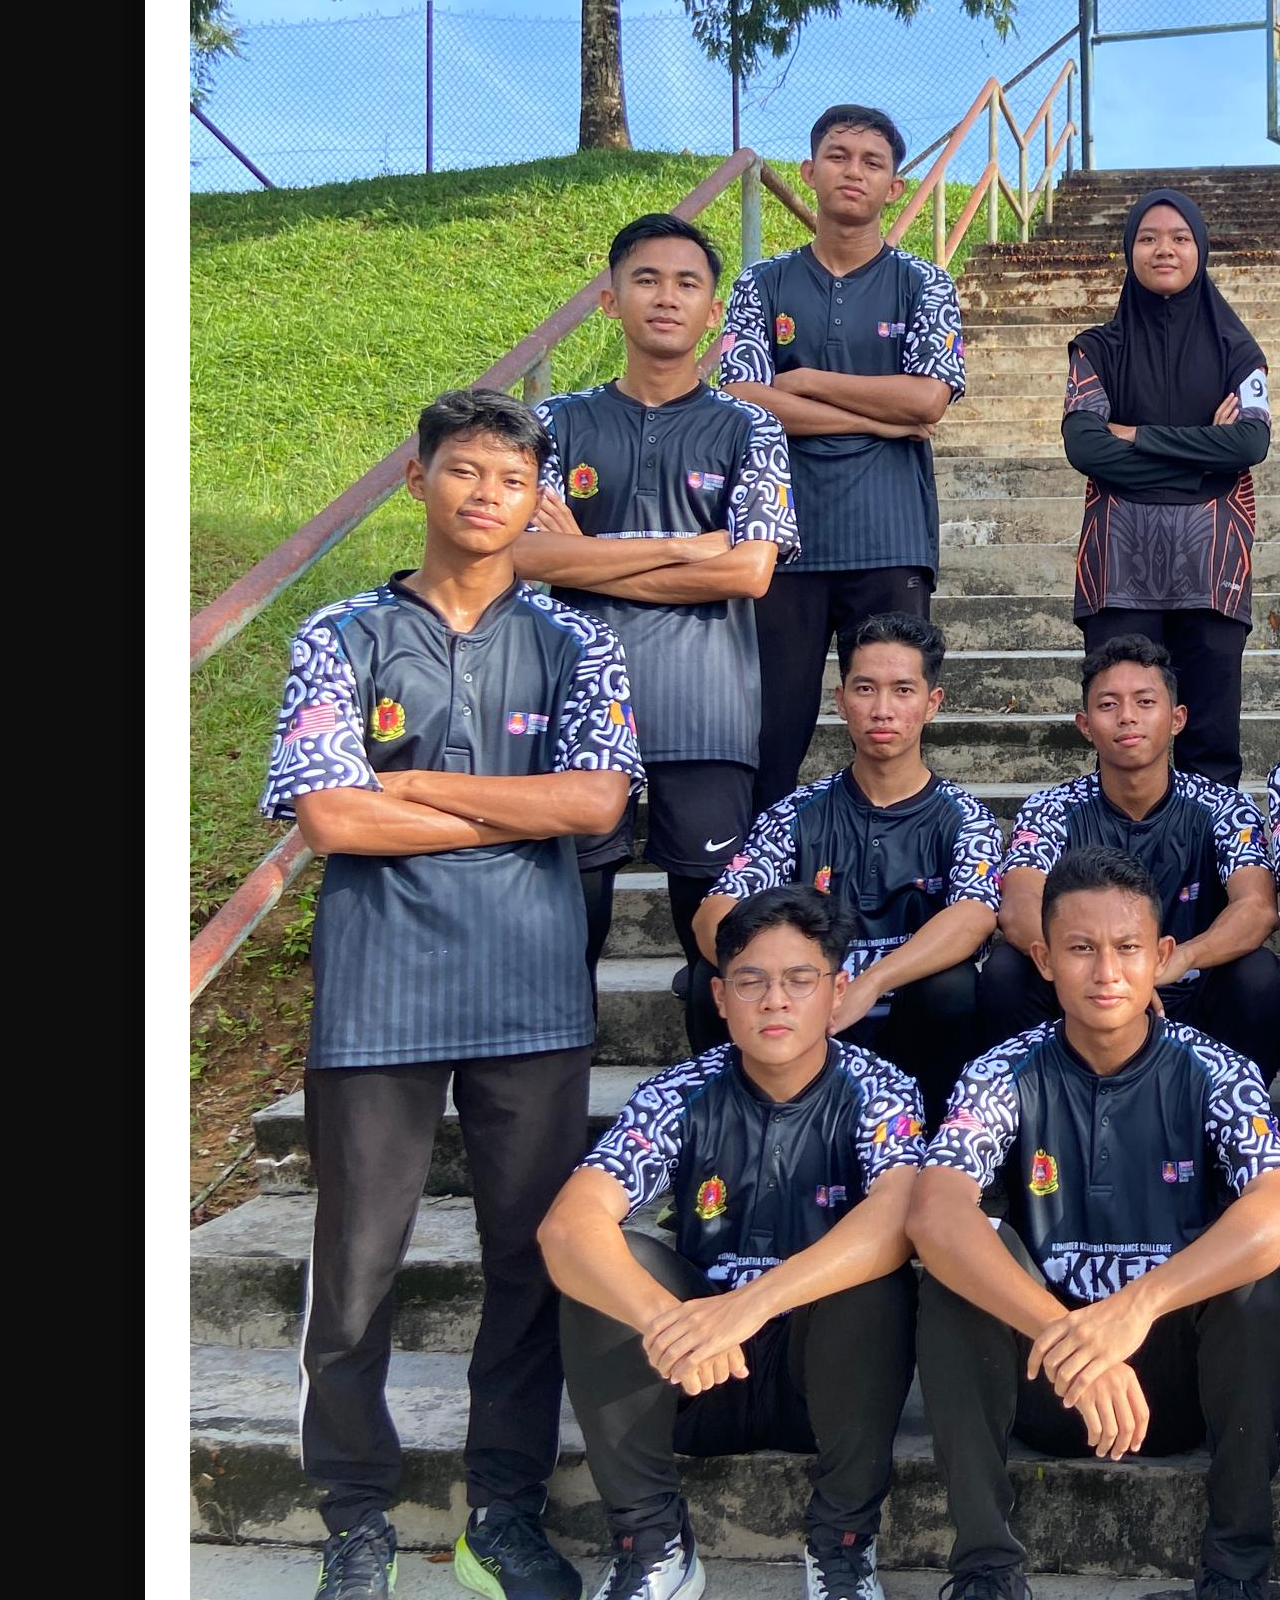
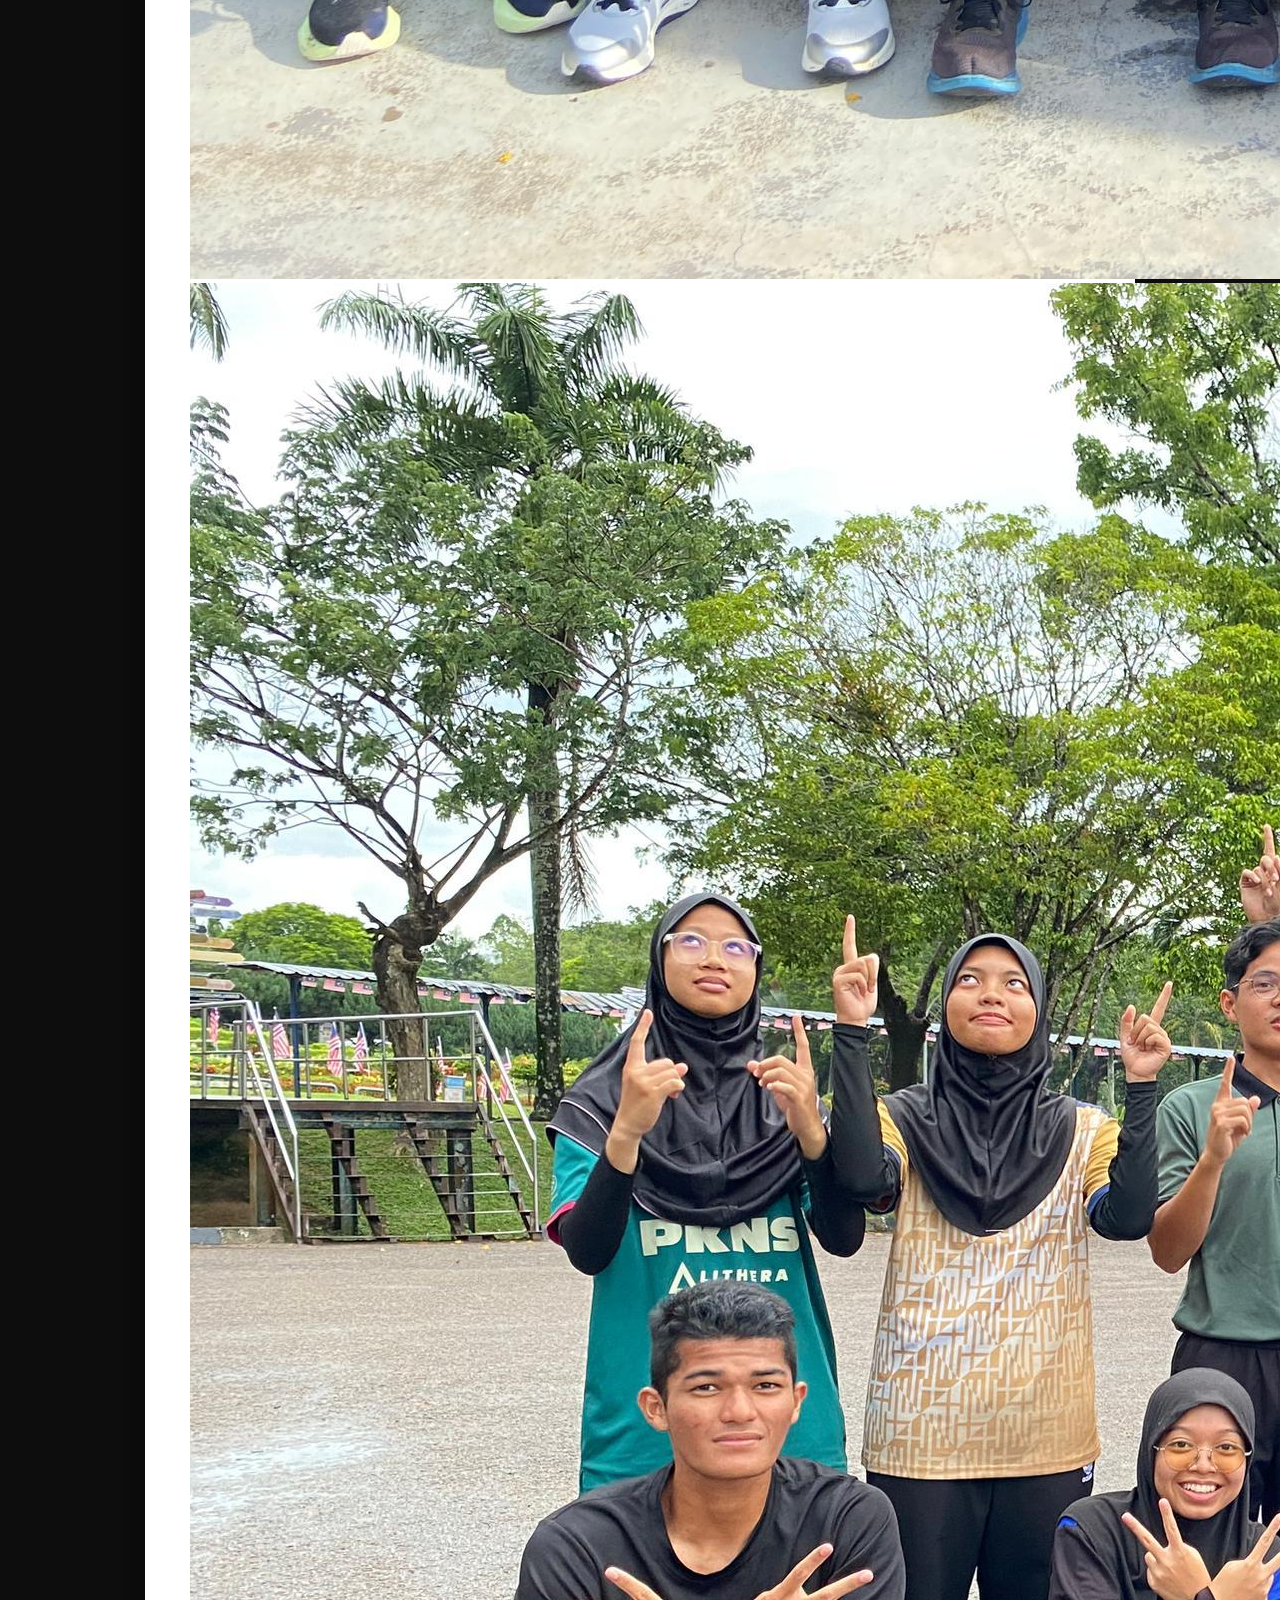
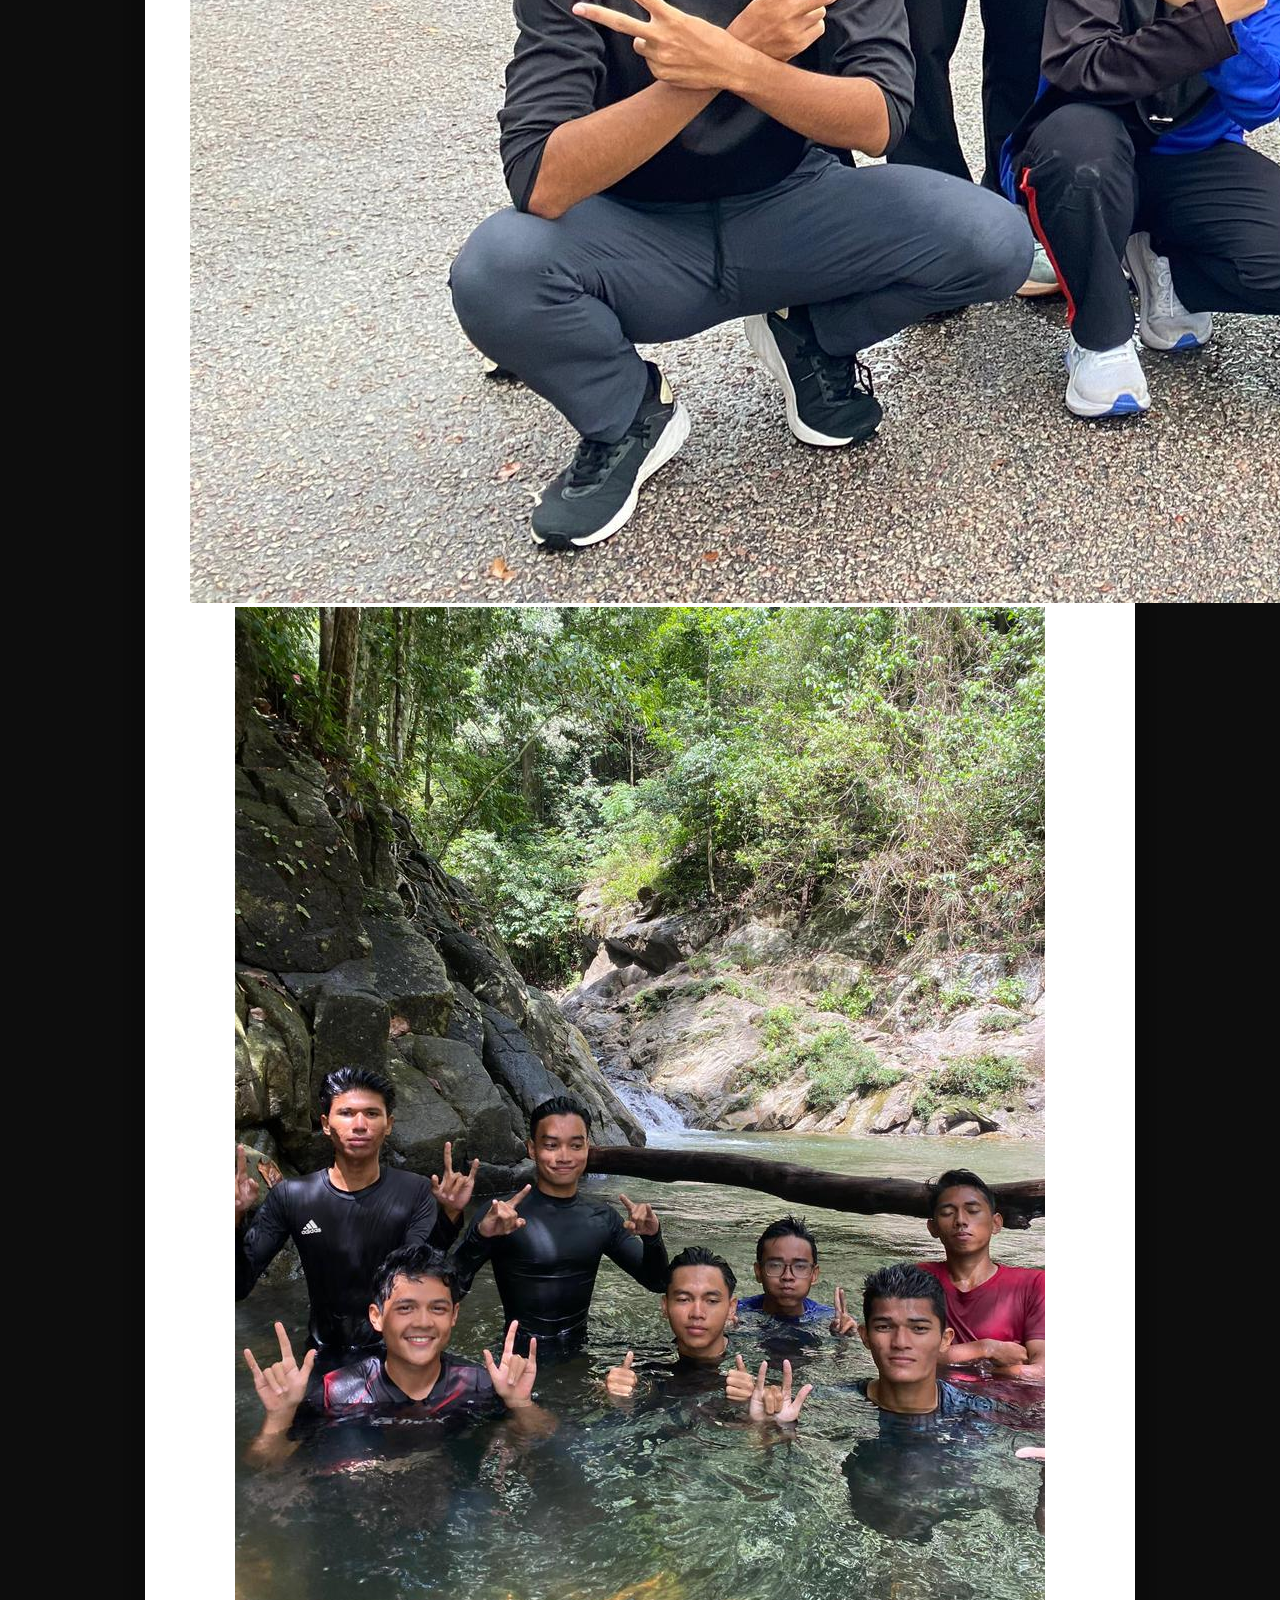
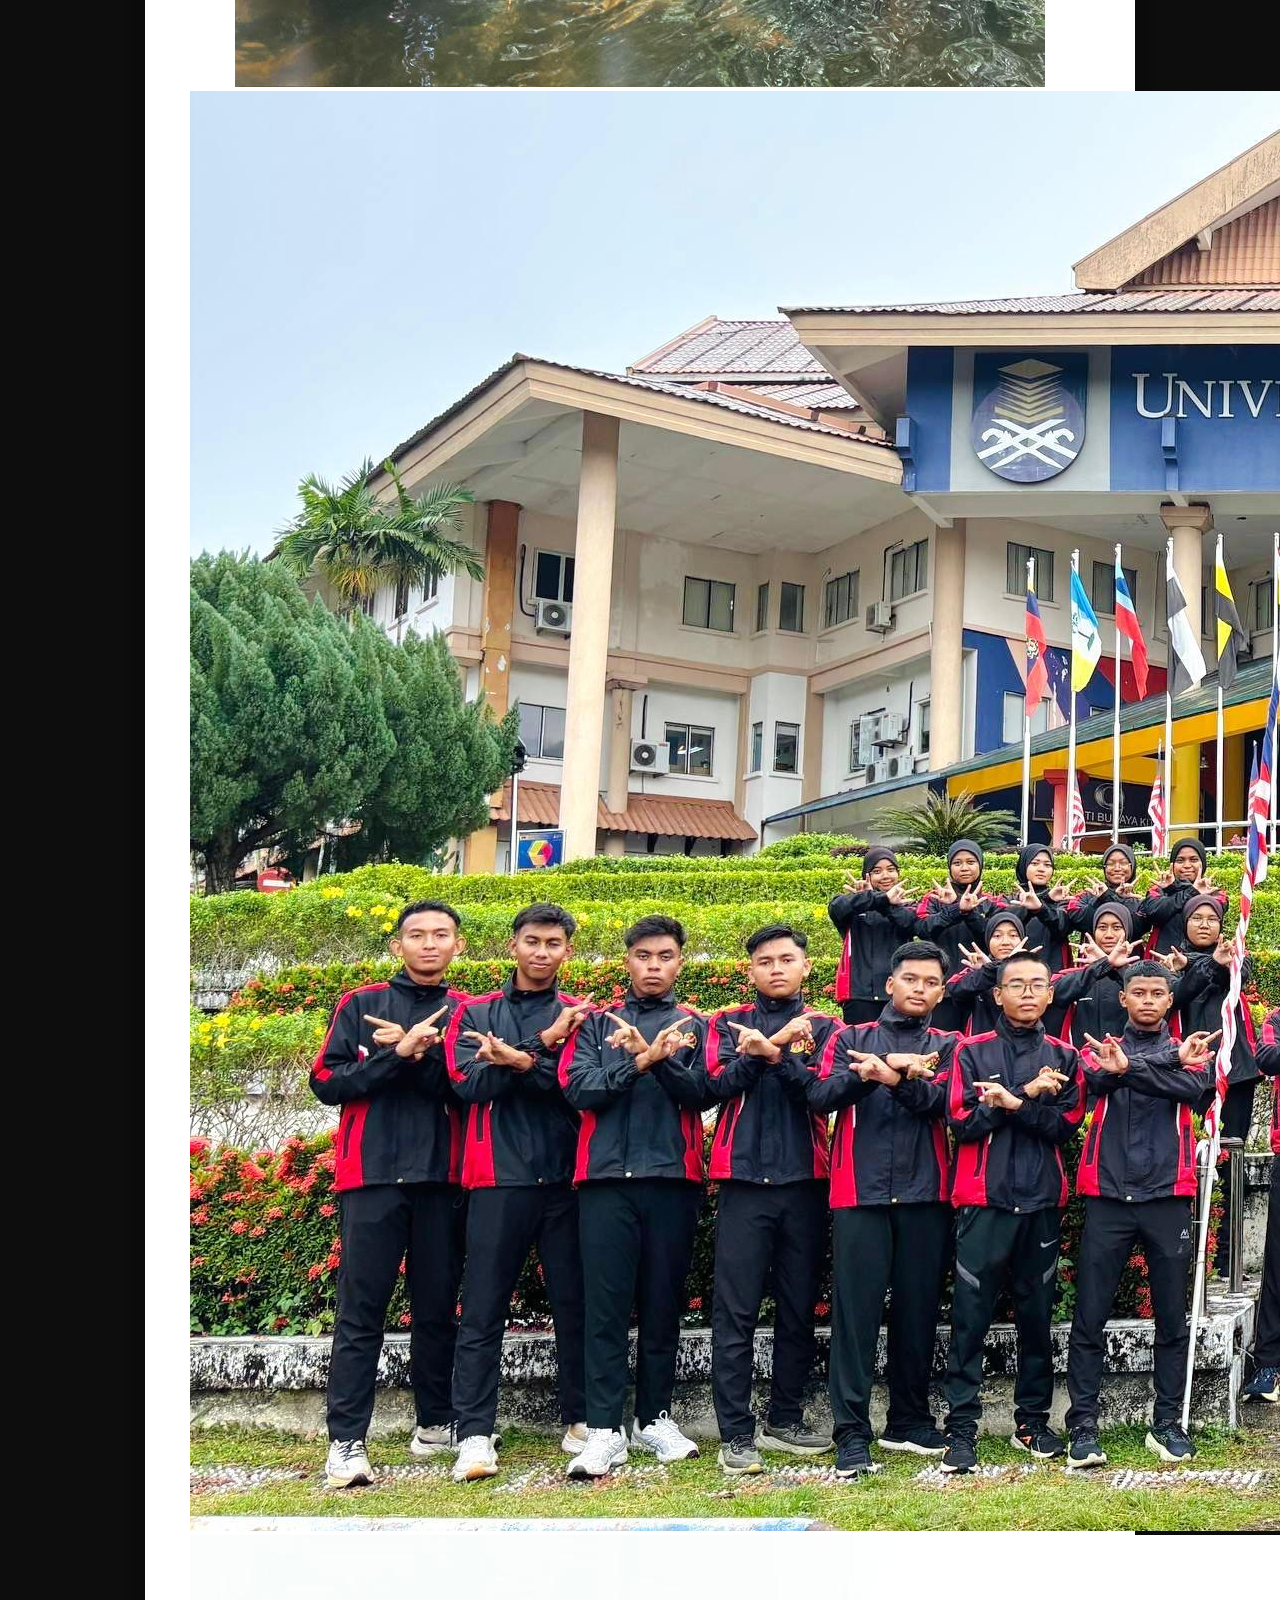
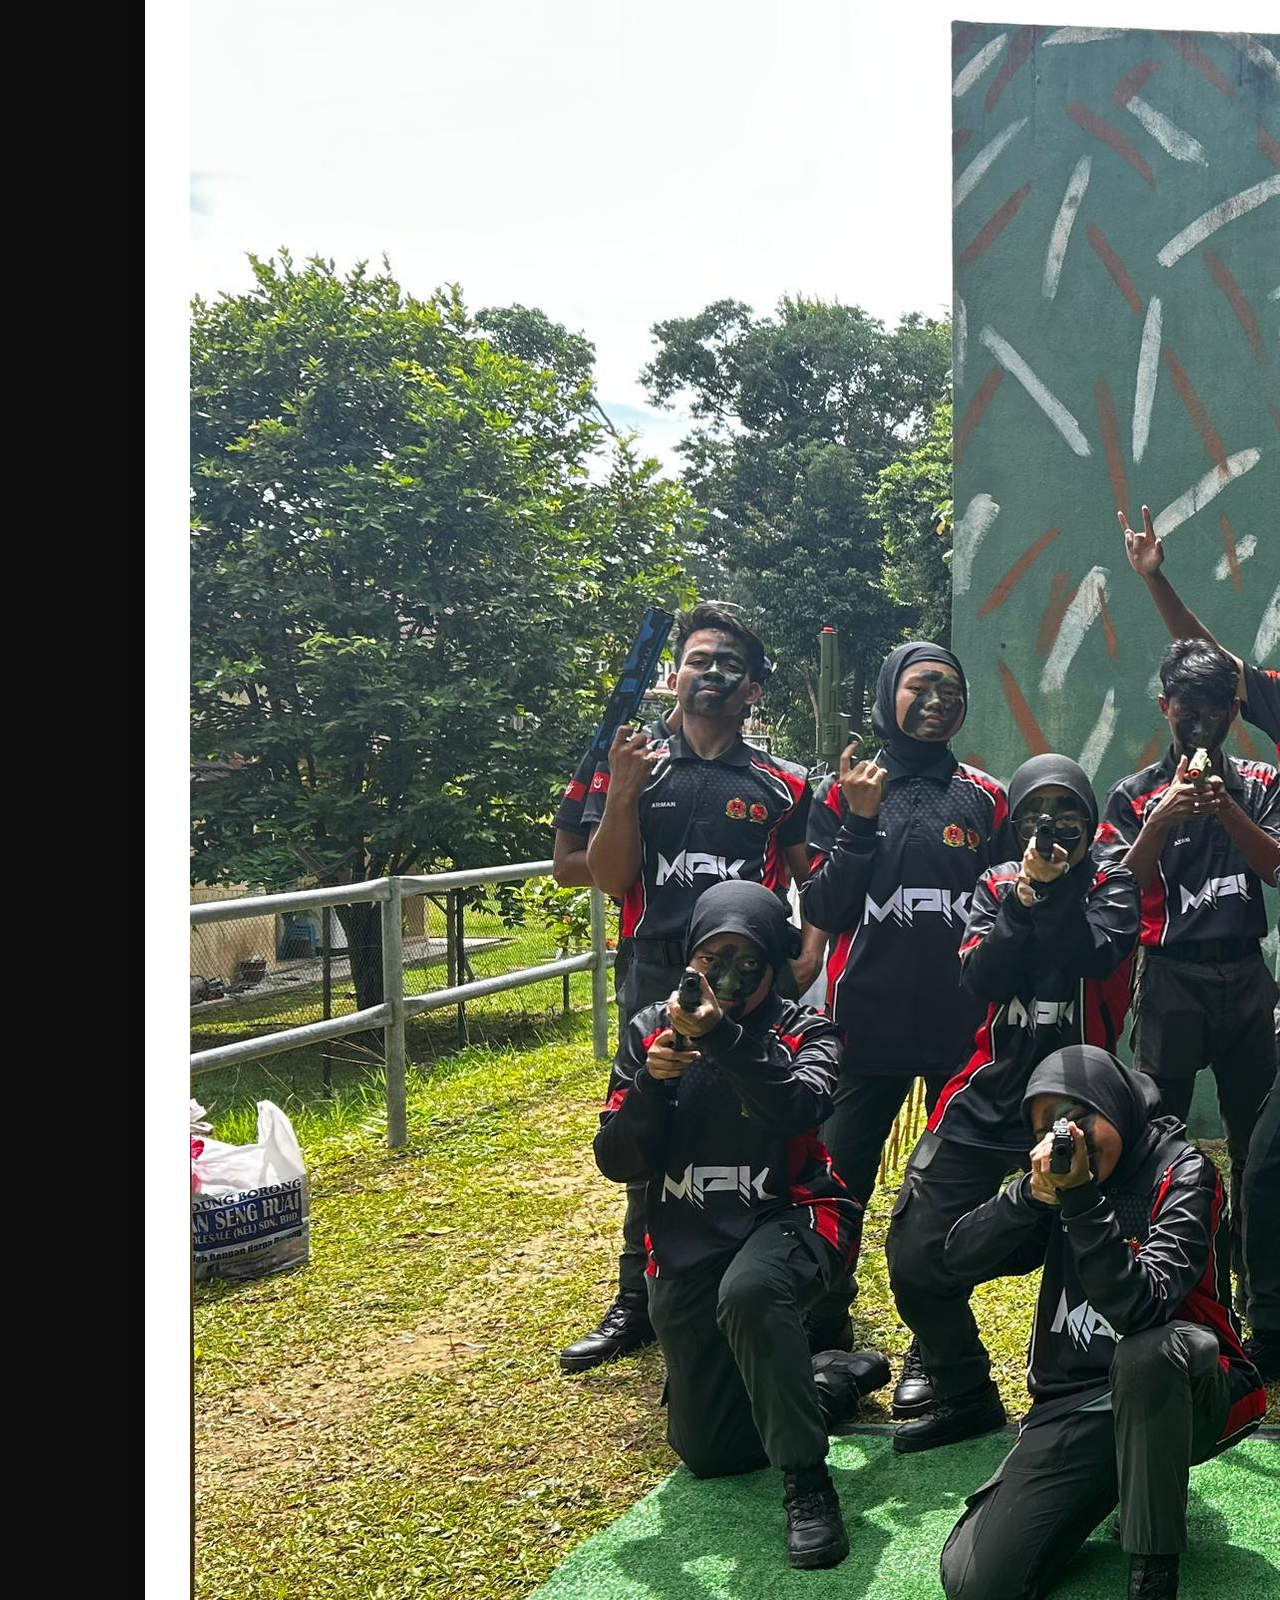
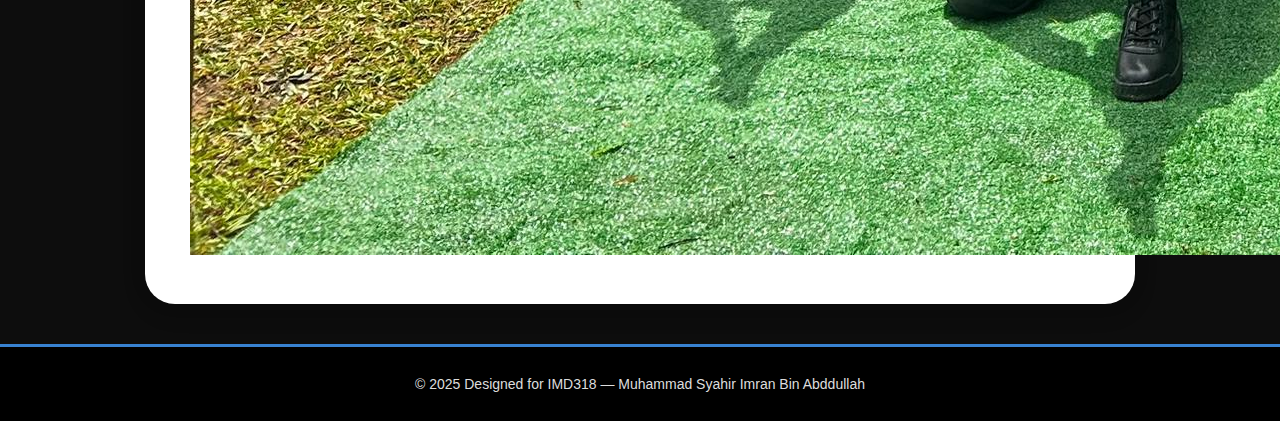
<file: gallery.html>
<!DOCTYPE html>
<html lang="en">
<head>
    <meta charset="UTF-8">
    <meta name="viewport" content="width=device-width, initial-scale=1.0">
    <title>Gallery - Cair's Sports Blog</title>
    <link rel="stylesheet" href="style.css">
</head>
<body>

<!-- HEADER -->
<header class="header">
    <h1 class="logo">CAIR<span>SPORTS</span></h1>

    <nav class="navbar">
        <a href="index.html">Home</a>
        <a href="aboutme.html">About Me</a>
        <a href="family.html">Family</a>
        <a href="education.html">Education</a>
        <a href="experience.html">Experience</a>
        <a href="friends.html">Friends</a>
        <a href="favourite.html">Favourite</a>
        <a href="gallery.html" class="active">Gallery</a>
    </nav>
</header>

<!-- HERO BANNER -->
<section class="hero">
    <div class="hero-text">
        <h2>Gallery</h2>
        <p>Moments, events, and milestones captured.</p>
    </div>
</section>

<!-- MAIN CONTENT -->
<div class="content nike-card">

    <h2>Photo Gallery</h2>

    <div class="gallery-layout">

        <!-- IMAGE 1 -->
        <div class="gallery-item">
            <img src="gallery1.jpg" alt="Komander Session">
        </div>

        <!-- IMAGE 2 -->
        <div class="gallery-item">
            <img src="gallery2.jpg" alt="Running Event">
        </div>

        <!-- IMAGE 3 -->
        <div class="gallery-item">
            <img src="gallery3.jpg" alt="Team Activity">
        </div>

        <!-- IMAGE 4 -->
        <div class="gallery-item">
            <img src="gallery4.jpg" alt="Outdoor Training">
        </div>

        <!-- IMAGE 5 -->
        <div class="gallery-item">
            <img src="gallery5.jpg" alt="Sports Event">
        </div>

        <!-- IMAGE 6 -->
        <div class="gallery-item">
            <img src="gallery6.jpg" alt="healling sessions">
        </div>

    </div>
</div>

<!-- FOOTER -->
<footer class="footer">
    <p>&copy; 2025 Designed for IMD318 — Muhammad Syahir Imran Bin Abddullah</p>
</footer>

</body>
</html>
</file>
<file: style.css>
/* GLOBAL --------------------------------------------------- */
body {
    font-family: "Arial Black", Arial, sans-serif;
    background: #0d0d0d;
    margin: 0;
    color: white;
}

:root {
    --primary: #1e90ff; /* Warna Biru Utama (Dodger Blue) */
    --secondary: rgb(56,130,209); /* Warna Biru Kedua */
}

html {
    scroll-behavior: smooth;
}


/* HEADER & NAVIGATION -------------------------------------- */
.header {
    background: #0d0d0d;
    color: white;
    padding: 15px 40px;
    display: flex;
    justify-content: space-between;
    align-items: center;
    flex-wrap: wrap; 
}

.logo {
    font-size: 26px;
    font-weight: 900;
    letter-spacing: 1px;
}

.logo span {
    color: var(--secondary);
}

.navbar {
    display: flex; 
    flex-wrap: wrap;
    align-items: center;
}

.navbar a {
    color: white;
    text-decoration: none;
    margin-left: 20px;
    font-weight: 600;
    font-size: 14px;
    transition: 0.3s;
}

.navbar a:hover,
.navbar a.active {
    color: var(--secondary);
}

nav a.active {
    border-bottom: 3px solid var(--primary);
    padding-bottom: 5px;
}

/* HERO BANNER --------------------------------------------- */
.hero {
    background:
        linear-gradient(rgba(0,0,0,0.65), rgba(0,0,0,0.65)),
        url("https://arenamalaysia.asia/wp-content/uploads/2022/04/Metaspeed-Plus-e1651548291662.png")
        no-repeat center center/cover;
    height: 350px;
    display: flex;
    align-items: center;
    justify-content: center;
    position: relative;
    animation: zoomBg 20s ease-in-out infinite alternate;
}

.hero-text {
    text-align: center;
    color: white;
    text-shadow: 0 3px 6px rgba(0,0,0,0.5);
    animation: fadeIn 1.2s ease forwards;
}

.hero h2 {
    font-size: 40px;
    margin-bottom: 8px;
    font-weight: 900;
}

.hero p {
    font-size: 18px;
    letter-spacing: 1px;
}

/* MAIN CONTENT CARD & TITLES --------------------------------------- */
.nike-card {
    background: #ffffff;
    width: 85%;
    max-width: 900px;
    margin: 40px auto;
    padding: 45px;
    border-radius: 30px;
    box-shadow: 0 8px 25px rgba(0,0,0,0.12), 0 0 20px rgba(0,0,0,0.05);
    text-align: center;
    color: black;
    animation: fadeIn 1s ease forwards;
    transition: 0.3s ease;
}

.nike-card:hover {
    transform: translateY(-3px);
    box-shadow: 0 10px 30px rgba(0,0,0,0.15), 0 0 25px rgba(0,0,0,0.07);
}

.content h2 {
    margin-top: 5px; 
    font-size: 30px;
    font-weight: 800;
    letter-spacing: 1px;
    color: #111;
    text-transform: uppercase;
    margin-bottom: 25px;
}

/* ========================================================== */
/* LAYOUT KAD INTERAKTIF */
/* ========================================================== */

.family-layout, 
.friends-layout, 
.education-layout,
.experience-layout,
.favourite-layout {
    display: flex;
    flex-wrap: wrap;
    justify-content: center;
    gap: 30px;
    margin-top: 20px;
}

.family-member, 
.friend-card,
.education-item,
.experience-item,
.favourite-item {
    background: white;
    color: black;
    border-radius: 15px;
    box-shadow: 0 10px 25px rgba(0,0,0,0.15);
    transition: transform 0.3s ease, box-shadow 0.3s ease;
}

.family-member:hover, 
.friend-card:hover,
.education-item:hover,
.experience-item:hover,
.favourite-item:hover {
    transform: translateY(-8px);
    box-shadow: 0 15px 40px rgba(0,0,0,0.35);
}

.family-member, .friend-card, .favourite-item {
    width: 250px;
    padding: 20px;
    text-align: center;
    cursor: pointer;
}

.education-item, .experience-item {
    width: 300px;
    min-height: 250px; 
    padding: 25px;
    text-align: left;
    cursor: default; 
}

.family-member h3, .friend-card h3, .education-item h3, .experience-item h3, .favourite-item h3 {
    font-size: 20px;
    color: var(--secondary);
    margin-bottom: 5px;
}

.education-item p, .experience-item p, .favourite-item p, .family-member p, .friend-card p {
    font-size: 14px;
    line-height: 1.6;
    margin-bottom: 10px;
}

.family-member img,
.friend-card img {
    width: 150px;
    height: 150px;
    border-radius: 50%;
    object-fit: cover;
    border: 3px solid var(--secondary);
    margin-bottom: 10px;
}

.favourite-item img {
    width: 150px;
    height: 150px;
    object-fit: cover;
    border-radius: 15px;
    border: 3px solid var(--secondary);
    margin-bottom: 10px;
}

/* DETAIL VIEW BUTTONS (Tombol Kembali) -------------------------------- */
/* DITAMBAH NILAI HEKSADESIMAL SECARA LANGSUNG SEBAGAI FALLBACK/PENGUKUHAN */
#back-button,
#back-button-friends,
#back-button-education { 
    /* WARNA UTAMA DIPERKUAT DENGAN !important */
    background-color: #1e90ff !important; /* Nilai langsung untuk keutamaan tertinggi */
    background-color: var(--primary) !important; /* Fallback dan guna pembolehubah */
    color: white !important; 
    border: none;
    padding: 10px 20px;
    border-radius: 8px;
    cursor: pointer;
    margin-bottom: 30px;
    font-size: 16px;
    font-weight: bold;
    transition: 0.3s ease;
    box-shadow: 0 4px 10px rgba(0, 0, 0, 0.1); 
}

#back-button:hover,
#back-button-friends:hover,
#back-button-education:hover { 
    background-color: #1c7ad1 !important;
}

/* Tata Letak Detail (Gambar Kiri, Teks Kanan) */
.detail-layout {
    display: flex;
    gap: 50px; 
    align-items: flex-start;
    text-align: left; 
    margin-top: 20px;
}

.detail-pic-box {
    flex: 1; 
    max-width: 300px;
}

.detail-pic-box img {
    width: 100%;
    border-radius: 15px;
    box-shadow: 0 4px 15px rgba(0, 0, 0, 0.2);
    border: 3px solid var(--secondary);
}

.detail-text-box {
    flex: 2; 
}

.detail-text-box h2 {
    font-size: 30px;
    margin-top: 0;
    color: var(--primary); 
    transition: opacity 0.3s ease-in-out; 
}


/* ========================================================== */
/* ABOUT ME LAYOUTS & KOMPONEN KHAS */
/* ========================================================== */
.about-layout {
    display: flex;
    gap: 30px;
    flex-wrap: wrap;
}

.about-image img {
    width: 250px;
    height: 250px;
    border-radius: 20px;
    object-fit: cover;
    border: 3px solid var(--secondary);
    margin-bottom: 15px; 
}

.about-info {
    flex: 1;
    text-align: left;
}

.about-info h2 {
    margin-top: 0;
    font-size: 28px;
    letter-spacing: 1px;
}

/* Highlight Cards */
.highlight-cards {
    display: grid;
    grid-template-columns: repeat(auto-fit, minmax(220px, 1fr));
    gap: 20px;
    margin-top: 15px;
}
.highlight-cards .card {
    background: #111;
    color: #fff;
    padding: 22px;
    border-radius: 18px;
    font-size: 17px;
    font-weight: bold;
    text-align: center;
    transition: 0.3s ease;
    box-shadow: 0 5px 15px rgba(0,0,0,0.1);
}
.highlight-cards .card:hover {
    transform: translateY(-6px);
}


/* RESPONSIVE DESIGN ---------------------------------------- */
@media (max-width: 768px) {
    .detail-layout {
        flex-direction: column; 
        gap: 20px;
    }
    .detail-pic-box {
        max-width: 100%; 
    }

    .header {
        padding: 15px 20px;
    }
    /* Pembetulan untuk navigasi header di skrin kecil */
    .navbar {
        margin-top: 10px;
        width: 100%; 
        justify-content: center;
    }
    .navbar a {
        margin: 0 5px; 
        font-size: 12px;
    }
    
    .nike-card {
        padding: 25px;
    }
}


/* ANIMATIONS ----------------------------------------------- */
@keyframes zoomBg {
    from { background-size: 100%; }
    to { background-size: 110%; }
}

@keyframes fadeIn {
    0% { opacity: 0; transform: translateY(20px); }
    100% { opacity: 1; transform: translateY(0); }
}


/* FOOTER ---------------------------------------------------- */
.footer {
    background: #000;
    color: #ddd;
    text-align: center;
    padding: 15px 0;
    font-size: 14px;
    border-top: 3px solid var(--secondary);
    margin-top: 40px;
}
</file>
